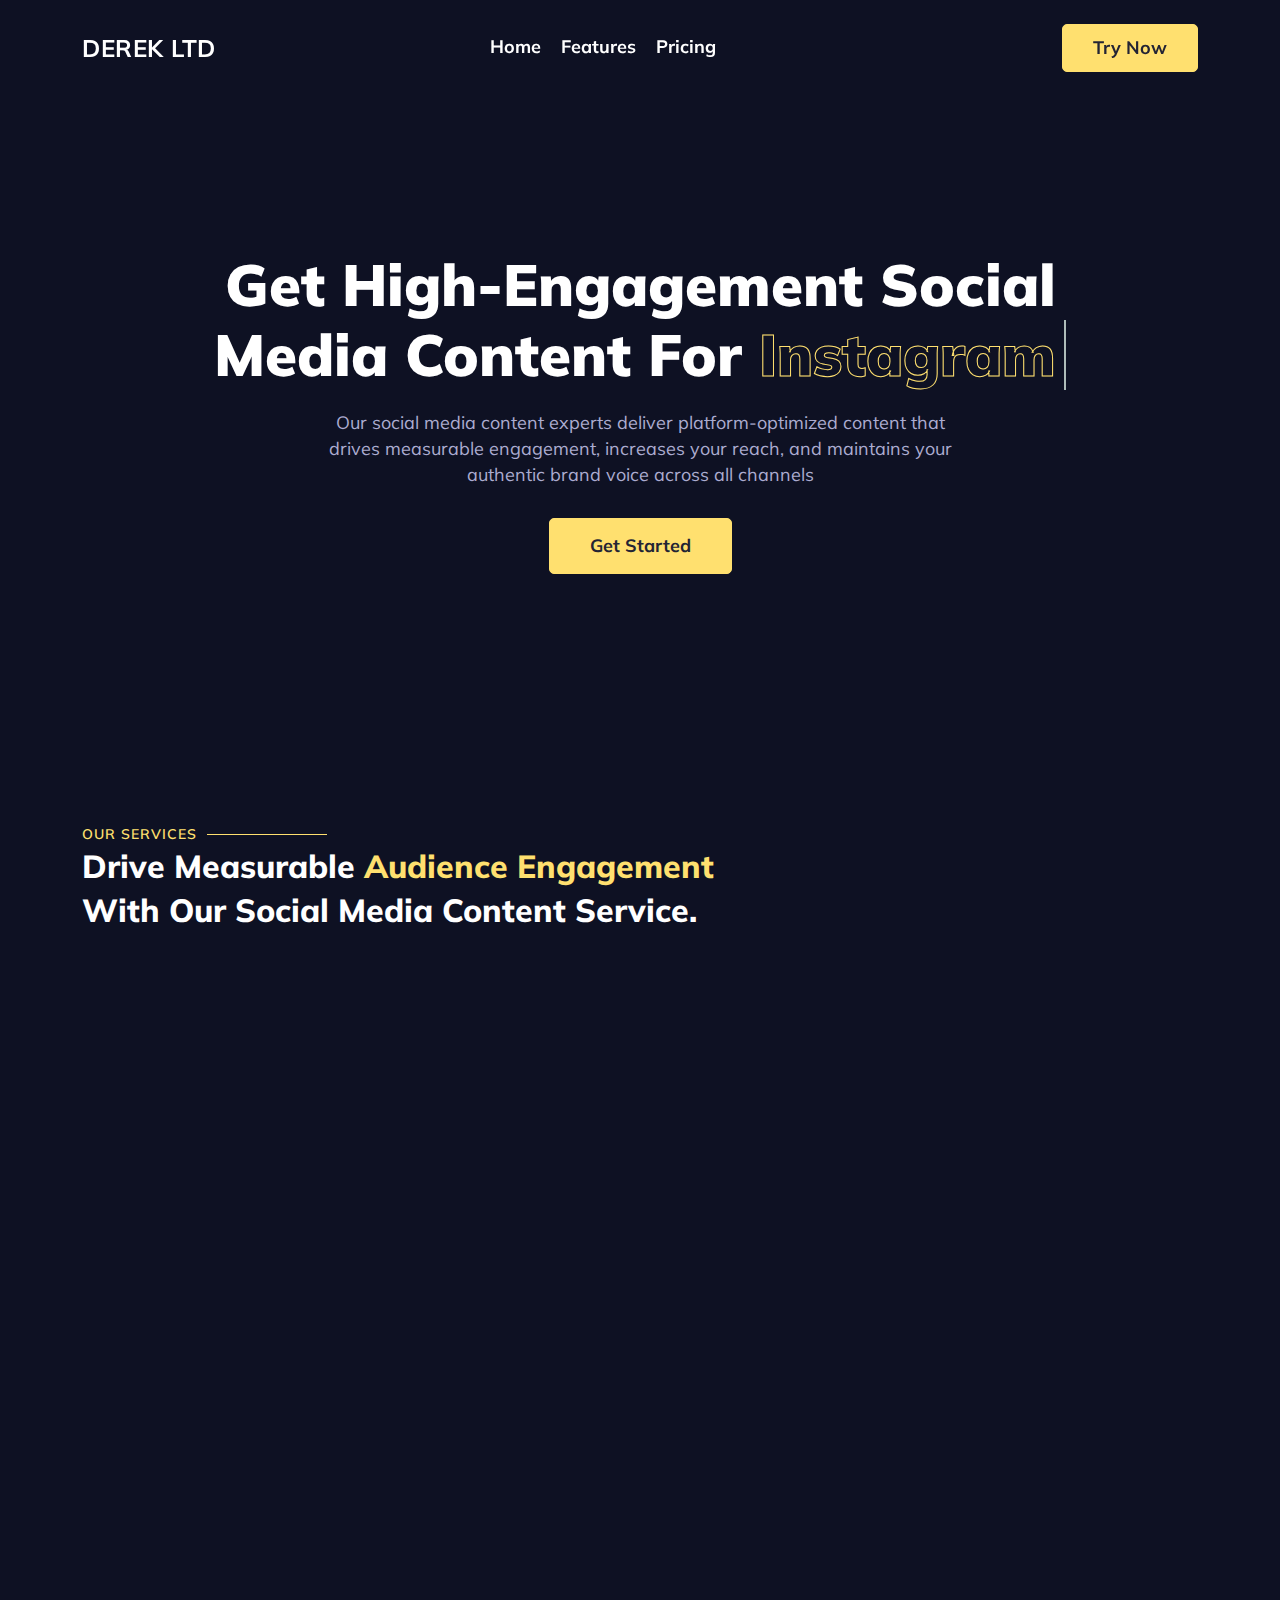
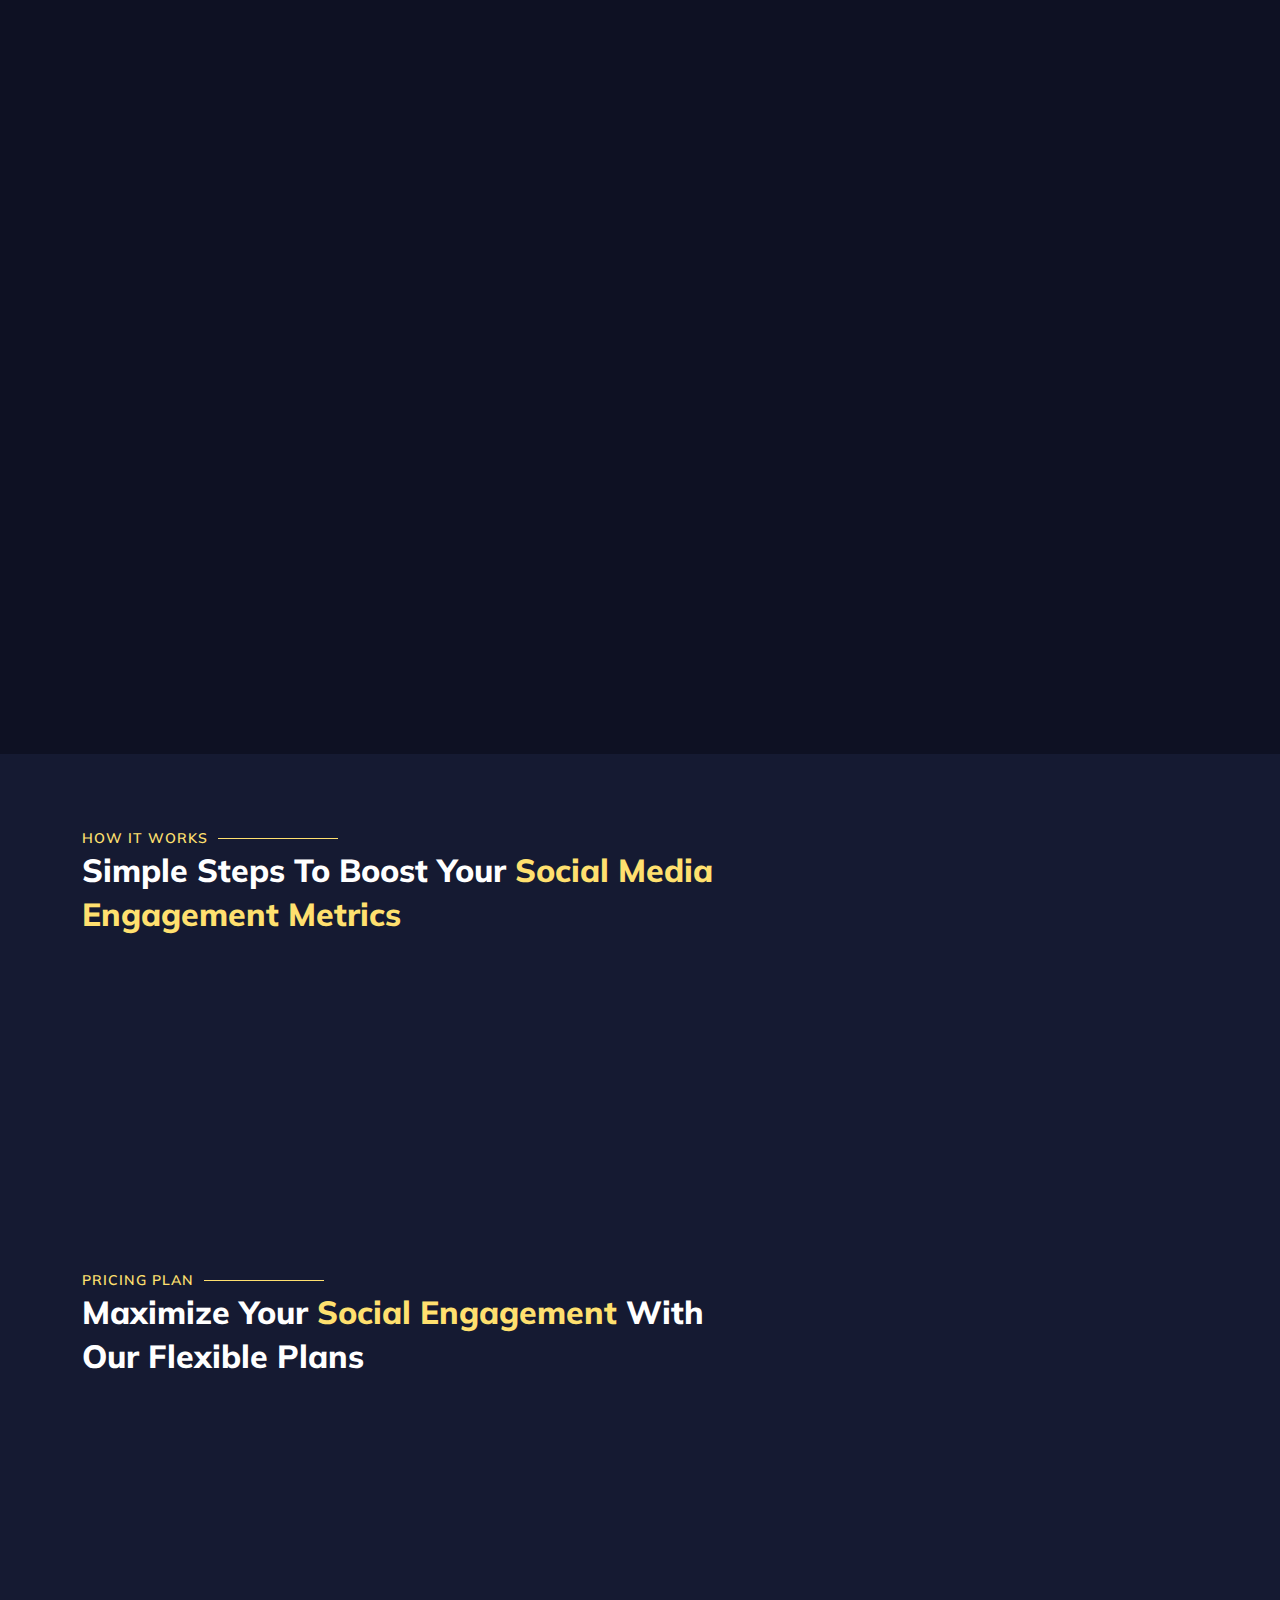
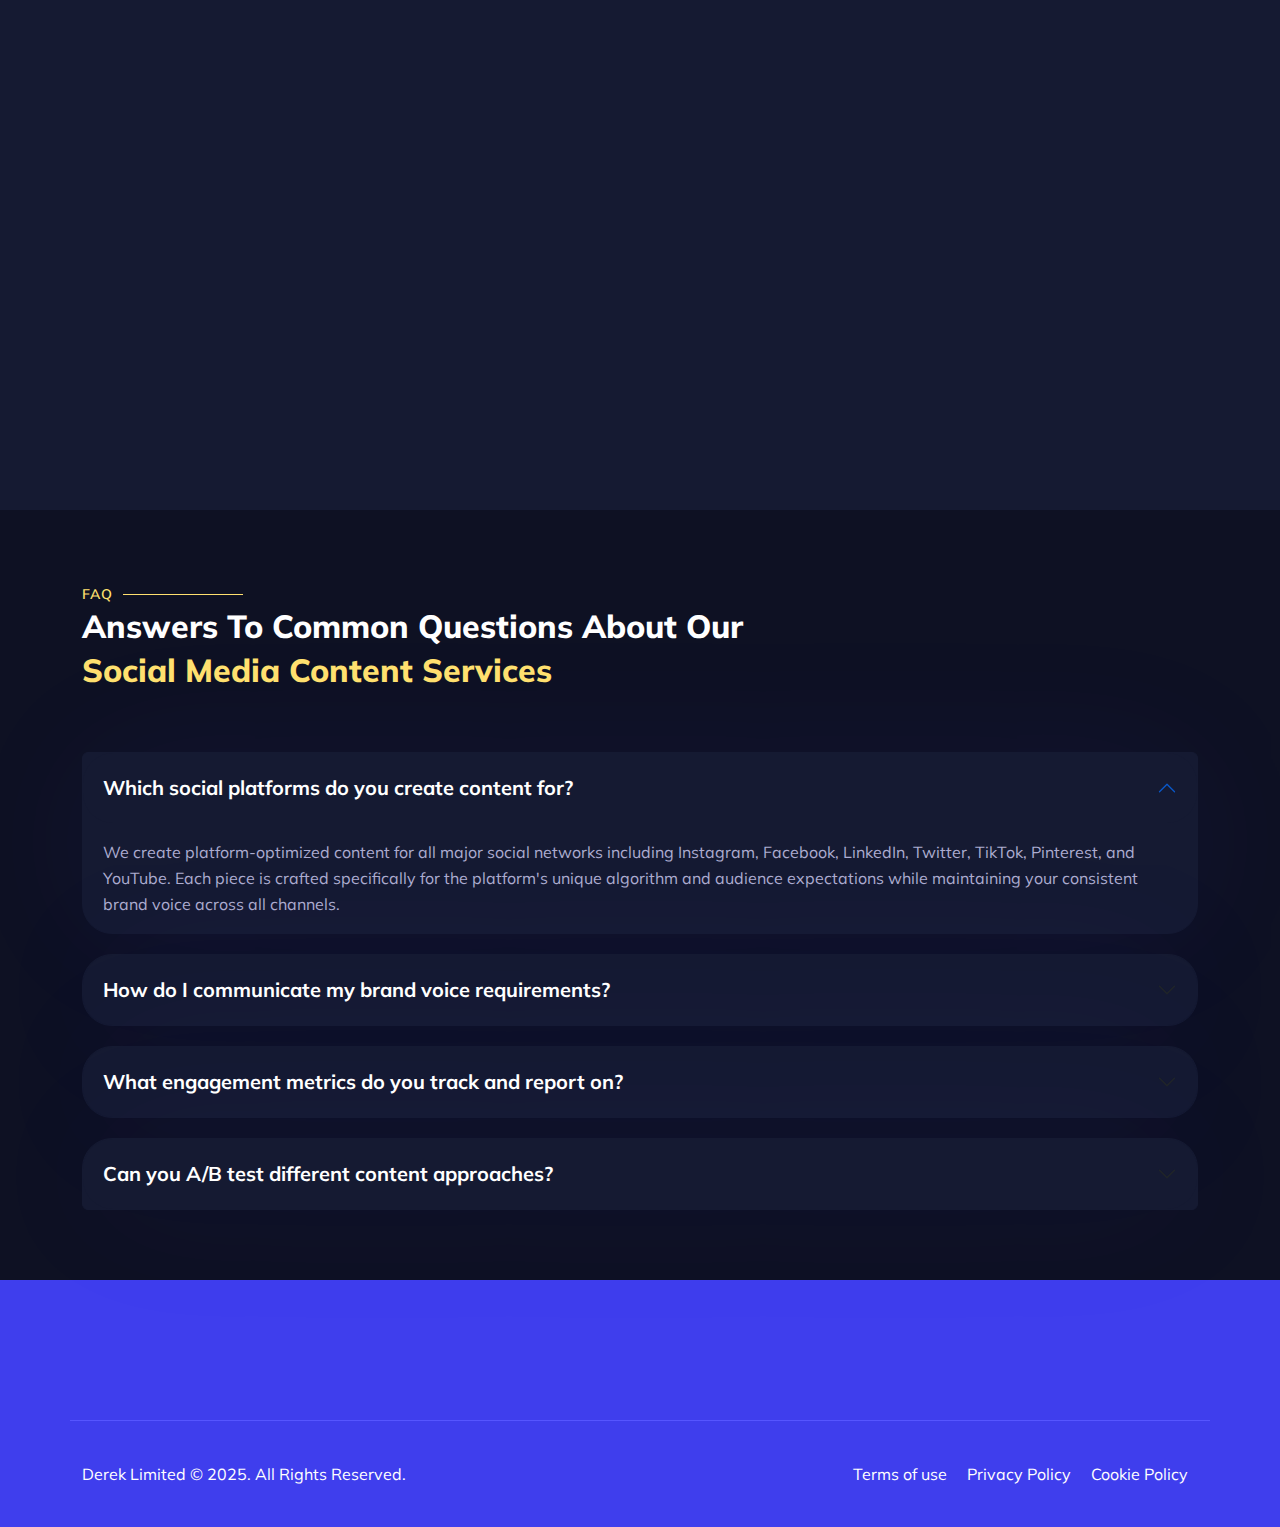
<file: index.html>
<!DOCTYPE html>
<html lang="en">
    <head>
        <!-- Meta -->
        <meta charset="utf-8" />
        <meta http-equiv="X-UA-Compatible" content="IE=edge" />
        <meta name="viewport" content="width=device-width, initial-scale=1" />
        <!-- The above 3 meta tags *must* come first in the head; any other head content must come *after* these tags -->
        <meta
            name="description"
            content="Derek Limited - Expert social media content services that drive measurable engagement, increase your reach, and maintain your authentic brand voice across all platforms."
        />
        <!-- Open Graph Tags -->
        <meta property="og:title" content="Derek Limited - Expert Social Media Content Services" />
        <meta
            property="og:description"
            content="Boost your social engagement with platform-optimized content that maintains your authentic brand voice across all channels."
        />
        <meta property="og:type" content="website" />
        <meta property="og:url" content="https://xelvise.github.io/derek-limited/" />
        <meta property="og:image" content="assets/img/derek-review.png" />
        <meta property="og:site_name" content="Derek Limited" />
        <!-- Twitter Card Tags -->
        <meta name="twitter:card" content="summary_large_image" />
        <meta name="twitter:title" content="Derek Limited - Expert Social Media Content Services" />
        <meta
            name="twitter:description"
            content="Boost your social engagement with platform-optimized content that maintains your authentic brand voice across all channels."
        />
        <meta name="twitter:image" content="assets/img/derek-review.png" />
        <!-- SITE TITLE -->
        <title>Derek Limited - Expert Social Media Content Services</title>
        <!-- Latest Bootstrap min CSS -->
        <link rel="stylesheet" href="assets/bootstrap/css/bootstrap.min.css" />
        <!-- Google Font -->
        <link rel="preconnect" href="https://fonts.googleapis.com/" />
        <link rel="preconnect" href="https://fonts.gstatic.com/" crossorigin />
        <link
            href="https://fonts.googleapis.com/css2?family=Mulish:wght@300;400;500;600;700;800&amp;display=swap"
            rel="stylesheet"
        />
        <!-- Font Awesome CSS -->
        <link rel="stylesheet" href="assets/fonts/font-awesome.min.css" />
        <link rel="stylesheet" href="assets/fonts/themify-icons.css" />
        <!--- owl carousel Css-->
        <link rel="stylesheet" href="assets/owlcarousel/css/owl.carousel.css" />
        <link rel="stylesheet" href="assets/owlcarousel/css/owl.theme.css" />
        <!--- animate text Css-->
        <link rel="stylesheet" href="assets/css/animated-headline.css" />
        <!--slicknav Css-->
        <link rel="stylesheet" href="assets/css/slicknav.css" />
        <!-- MAGNIFIC CSS -->
        <link href="assets/css/magnific-popup.css" rel="stylesheet" />
        <!-- animate CSS -->
        <link rel="stylesheet" href="assets/css/animate.css" />
        <!-- Style CSS -->
        <link rel="stylesheet" href="assets/css/style.css" />
        <!-- HTML5 shim and Respond.js IE8 support of HTML5 elements and media queries -->
        <!-- WARNING: Respond.js doesn't work if you view the page via file:// -->
        <!--[if lt IE 9]>
            <script src="https://oss.maxcdn.com/html5shiv/3.7.2/html5shiv.min.js"></script>
            <script src="https://oss.maxcdn.com/respond/1.4.2/respond.min.js"></script>
        <![endif]-->
    </head>
    <body>
        <!-- START NAVBAR -->
        <div id="navigation" class="fixed-top navbar-light bg-faded site-navigation">
            <div class="container">
                <div class="row align-items-center">
                    <div class="col-lg-2 col-md-3 col-6">
                        <div class="site-logo">
                            <a
                                href="index.html"
                                style="
                                    text-decoration: none;
                                    color: white;
                                    font-size: 24px;
                                    font-weight: 700;
                                    display: block;
                                    width: auto;
                                    height: auto;
                                    line-height: normal;
                                    text-align: left;
                                    font-family: 'Mulish', sans-serif;
                                    letter-spacing: 0.5px;
                                    text-transform: uppercase;
                                    padding: 10px 0;
                                "
                                >Derek Ltd</a
                            >
                        </div>
                    </div>
                    <!--- END Col -->

                    <div class="col-lg-7 col-md-6 col-2">
                        <div class="header_right">
                            <nav id="main-menu" class="ms-auto">
                                <ul>
                                    <li><a class="nav-link" href="index.html#">Home</a></li>
                                    <li><a class="nav-link" href="index.html#features">Features</a></li>
                                    <li><a class="nav-link" href="index.html#pricing">Pricing</a></li>
                                </ul>
                            </nav>
                        </div>
                    </div>
                    <!--- END Col -->
                    <div class="col-lg-3 col-md-3 col-4">
                        <div class="call_to_action text-center">
                            <a href="index.html#pricing">Try Now</a>
                        </div>
                        <div id="mobile_menu"></div>
                        <!--- END SOCIAL PROFILE -->
                    </div>
                    <!--- END Col -->
                </div>
                <!--- END ROW -->
            </div>
            <!--- END CONTAINER -->
        </div>
        <!-- END NAVBAR -->

        <!-- START HOME -->
        <section id="home" class="home_bg">
            <div class="container">
                <div class="row">
                    <div class="offset-lg-1 col-lg-10 col-sm-12 col-xs-12 text-center">
                        <div class="about_me_content">
                            <h1 class="cd-headline clip">
                                Get High-Engagement Social Media Content for
                                <span class="cd-words-wrapper">
                                    <b class="is-visible">Instagram</b>
                                    <b>TikTok</b>
                                    <b>Facebook</b>
                                    <b>LinkedIn</b>
                                    <b>Twitter</b>
                                </span>
                            </h1>
                            <p>
                                Our social media content experts deliver platform-optimized content that drives
                                measurable engagement, increases your reach, and maintains your authentic brand voice
                                across all channels
                            </p>
                        </div>
                        <div class="home_btn">
                            <a href="index.html#pricing" class="home_one">Get started</a>
                        </div>
                    </div>
                    <!-- END COL-->
                </div>
                <!--- END ROW -->
            </div>
            <!--- END CONTAINER -->
        </section>
        <!-- END  HOME -->

        <!--START SERVICE -->
        <div class="best-service section-padding" id="features">
            <div class="container">
                <div class="section-title">
                    <h2>Our Services</h2>
                    <p>
                        Drive measurable <span>audience engagement</span> <br />
                        with our Social Media Content Service.
                    </p>
                </div>
                <div class="row text-center">
                    <div
                        class="col-lg-3 col-sm-4 col-xs-12 wow fadeInUp"
                        data-wow-duration="1s"
                        data-wow-delay="0.1s"
                        data-wow-offset="0"
                    >
                        <div class="single_service" style="height: 350px">
                            <div class="ss_icon"><span class="ti-instagram"></span></div>
                            <h3>Instagram Content</h3>
                            <p>
                                Visually-striking captions and stories that drive likes, comments, and shares with up to
                                200% higher engagement rates.
                            </p>
                            <!-- <a href="usecase.html">Read More</a> -->
                        </div>
                    </div>
                    <!--END COL -->
                    <div
                        class="col-lg-3 col-sm-4 col-xs-12 wow fadeInUp"
                        data-wow-duration="1s"
                        data-wow-delay="0.2s"
                        data-wow-offset="0"
                    >
                        <div class="single_service" style="height: 350px">
                            <div class="ss_icon"><span class="ti-facebook"></span></div>
                            <h3>Facebook Strategy</h3>
                            <p>
                                Platform-optimized posts that increase reach by 50%+ and maintain your unique brand
                                voice across all interactions.
                            </p>
                        </div>
                    </div>
                    <!--END COL -->
                    <div
                        class="col-lg-3 col-sm-4 col-xs-12 wow fadeInUp"
                        data-wow-duration="1s"
                        data-wow-delay="0.3s"
                        data-wow-offset="0"
                    >
                        <div class="single_service" style="height: 350px">
                            <div class="ss_icon"><span class="ti-linkedin"></span></div>
                            <h3>LinkedIn Presence</h3>
                            <p>
                                Professional content that generates 3x more leads and establishes your authentic
                                industry voice with decision-makers.
                            </p>
                        </div>
                    </div>
                    <!--END COL -->
                    <div
                        class="col-lg-3 col-sm-4 col-xs-12 wow fadeInUp"
                        data-wow-duration="1s"
                        data-wow-delay="0.4s"
                        data-wow-offset="0"
                    >
                        <div class="single_service" style="height: 350px">
                            <div class="ss_icon"><span class="ti-twitter"></span></div>
                            <h3>Twitter Strategy</h3>
                            <p>
                                Concise, trending content that sparks conversations and improves follower growth with
                                measurable engagement metrics.
                            </p>
                        </div>
                    </div>
                    <!--END COL -->
                </div>
                <!--END ROW -->
            </div>
            <!--END CONTAINER -->
        </div>

        <!-- START WHY CHOOSE US -->
        <section class="why_choose section-padding">
            <div class="container">
                <div class="row">
                    <div
                        class="col-lg-6 col-sm-12 col-xs-12 wow fadeInUp"
                        data-wow-duration="1s"
                        data-wow-delay="0.1s"
                        data-wow-offset="0"
                    >
                        <div class="wc_content">
                            <h2>Elevate Your Social Presence with <span>Metrics-Driven Content</span></h2>
                            <p>
                                Whether you need engagement-boosting captions, trending hashtag strategies, or
                                platform-specific campaigns, our social media content service delivers content that
                                maintains your authentic brand voice while driving measurable performance metrics. From
                                improving follower growth to increasing conversion rates, our platform-optimized content
                                delivers real, trackable results.
                            </p>
                            <ul>
                                <li>
                                    <span class="ti-check"></span
                                    ><u><strong>Platform Specialists </strong></u> dedicated to each social channel's
                                    unique algorithms
                                </li>
                                <li>
                                    <span class="ti-check"></span><u><strong>Engagement Analytics </strong></u> to track
                                    and improve performance metrics
                                </li>
                                <li>
                                    <span class="ti-check"></span>
                                    <u><strong>Brand Voice Consistency</strong></u> across all social platforms
                                </li>
                                <li>
                                    <span class="ti-check"></span><u><strong>A/B Tested Content </strong></u> to
                                    maximize your engagement rates
                                </li>
                            </ul>
                        </div>
                        <div class="ss_btn">
                            <a href="index.html#pricing">Try Now</a>
                        </div>
                    </div>
                    <!--- END COL -->
                    <div
                        class="col-lg-6 col-sm-12 col-xs-12 wow fadeInUp"
                        data-wow-duration="1s"
                        data-wow-delay="0.2s"
                        data-wow-offset="0"
                    >
                        <div class="wc_img">
                            <img src="assets/img/why-us-bg.jpg" class="img-fluid" alt="image" />
                        </div>
                    </div>
                    <!--- END COL -->
                </div>
                <!--- END ROW -->
            </div>
            <!--- END CONTAINER -->
        </section>
        <!-- END WHY CHOOSE US -->

        <!-- START HOW IT WORKS -->
        <section class="hiw_area section-padding">
            <div class="container">
                <div class="section-title">
                    <h2>How It works</h2>
                    <p>Simple steps to boost your <span>social media engagement metrics</span></p>
                </div>
                <div class="row">
                    <div class="col-lg-4 wow fadeInUp" data-wow-duration="1s" data-wow-delay="0.1s" data-wow-offset="0">
                        <div class="single_hiw">
                            <div class="sh_title">01</div>
                            <div class="single_hiw_content" style="height: 200px">
                                <h3>Select Platform Focus</h3>
                                <p>
                                    Choose which social media platforms you want to prioritize and define your
                                    engagement goals
                                </p>
                            </div>
                        </div>
                    </div>
                    <!--- END COL -->
                    <div class="col-lg-4 wow fadeInUp" data-wow-duration="1s" data-wow-delay="0.2s" data-wow-offset="0">
                        <div class="single_hiw">
                            <div class="sh_title">02</div>
                            <div class="single_hiw_content" style="height: 200px">
                                <h3>Define Your Brand Voice</h3>
                                <p>
                                    Share your brand guidelines, tone preferences, and target audience demographics to
                                    maintain consistent voice
                                </p>
                            </div>
                        </div>
                    </div>
                    <!--- END COL -->
                    <div class="col-lg-4 wow fadeInUp" data-wow-duration="1s" data-wow-delay="0.3s" data-wow-offset="0">
                        <div class="single_hiw">
                            <div class="sh_title">03</div>
                            <div class="single_hiw_content" style="height: 200px">
                                <h3>Receive & Track Results</h3>
                                <p>
                                    Get platform-optimized content with engagement tracking metrics to measure
                                    performance and ROI
                                </p>
                            </div>
                        </div>
                    </div>
                    <!--- END COL -->
                </div>
                <!--- END ROW -->
            </div>
            <!--- END CONTAINER -->
        </section>
        <!-- END HOW IT WORKS -->

        <!-- START TESTIMONIALS -->
        <section class="test_area section-padding d-none">
            <div class="container">
                <div class="section-title">
                    <h2>Reviews</h2>
                    <p>Clients love our measurable <span>engagement results</span></p>
                </div>
                <div class="row">
                    <div class="col-lg-5">
                        <div class="test_img">
                            <img src="assets/img/test_img.jpg" class="img-fluid" alt="" />
                        </div>
                    </div>
                    <div class="col-lg-7">
                        <div id="testimonial-slider" class="owl-carousel">
                            <!-- First testimonial -->
                            <div class="single_rev">
                                <div class="rev_content">
                                    <i class="fa fa-star"></i>
                                    <i class="fa fa-star"></i>
                                    <i class="fa fa-star"></i>
                                    <i class="fa fa-star"></i>
                                    <i class="fa fa-star"></i>
                                    <p>
                                        The engagement metrics speak for themselves! Our Instagram engagement rate
                                        jumped 215% in just one month. Their team captured our brand voice perfectly
                                        while optimizing for platform-specific algorithms.
                                    </p>
                                </div>
                                <div class="pic_content">
                                    <div class="rev_pic">
                                        <img src="assets/img/testimonial/img-1.jpg" class="img-fluid" alt="" />
                                    </div>
                                    <h4>James Simmons</h4>
                                    <small class="post">Social Media Director</small>
                                </div>
                            </div>
                            <!-- Second testimonial -->
                            <div class="single_rev">
                                <div class="rev_content">
                                    <i class="fa fa-star"></i>
                                    <i class="fa fa-star"></i>
                                    <i class="fa fa-star"></i>
                                    <i class="fa fa-star"></i>
                                    <i class="fa fa-star"></i>
                                    <p>
                                        Their team delivered content that maintained our professional brand voice while
                                        increasing our LinkedIn engagement rate by 78%. The analytics dashboard made
                                        tracking ROI incredibly straightforward.
                                    </p>
                                </div>
                                <div class="pic_content">
                                    <div class="rev_pic">
                                        <img src="assets/img/testimonial/img-2.jpg" class="img-fluid" alt="" />
                                    </div>
                                    <h4>Shek Hasina</h4>
                                    <small class="post">Brand Manager</small>
                                </div>
                            </div>
                            <!-- Third testimonial -->
                            <div class="single_rev">
                                <!-- ...existing code... -->
                            </div>
                            <!-- END TESTIMONIAL -->
                            <div class="single_rev">
                                <!-- ...existing code... -->
                            </div>
                            <!-- END TESTIMONIAL -->
                        </div>
                        <!-- END TESTIMONIAL SLIDER -->
                    </div>
                    <!-- END COL  -->
                </div>
                <!--- END ROW -->
            </div>
            <!--- END CONTAINER -->
        </section>
        <!-- END TESTIMONIALS -->

        <!-- START PRICING -->
        <section id="pricing" class="price_area section-padding">
            <div class="container">
                <div class="section-title">
                    <h2>Pricing Plan</h2>
                    <p>Maximize your <span>social engagement</span> with our flexible plans</p>
                </div>
                <div class="row">
                    <div
                        class="col-lg-6 col-sm-6 col-xs-12 wow fadeInUp"
                        data-wow-duration="1s"
                        data-wow-delay="0.1s"
                        data-wow-offset="0"
                    >
                        <div class="pricing_design">
                            <div class="single-pricing">
                                <div class="price-head">
                                    <h2>Standard</h2>
                                    <h1>$15.99</h1>
                                    <span>/Monthly</span>
                                    <!-- <span class="upgrade_price">Upgrade as you need</span> -->
                                </div>
                                <ul>
                                    <li><span class="ti-bar-chart"></span> Content for 2 social platforms</li>
                                    <li><span class="ti-calendar"></span> 20 platform-optimized posts per month</li>
                                    <li><span class="ti-stats-up"></span> Monthly engagement analytics report</li>
                                    <li><span class="ti-pencil"></span> 2 rounds of revisions per post</li>
                                </ul>
                                <div class="pricing-price"></div>
                                <a
                                    href="index.html#"
                                    class="price_btn"
                                    onclick="loadIframe('https://checkout-page-frontend-development-749119130796.europe-west1.run.app/checkout?id=00ae6c6e-51fa-474a-9eaf-8e9a4020f1a4', 'Standard Plan Checkout')"
                                    >Start Now</a
                                >
                            </div>
                        </div>
                    </div>
                    <!--- END COL -->
                    <div
                        class="col-lg-6 col-sm-6 col-xs-12 wow fadeInUp"
                        data-wow-duration="1s"
                        data-wow-delay="0.2s"
                        data-wow-offset="0"
                    >
                        <div class="pricing_design">
                            <div class="single-pricing">
                                <div class="price-head">
                                    <h2>Premium</h2>
                                    <h1 class="price">$45.99</h1>
                                    <span>/Monthly</span>
                                    <!-- <span class="upgrade_price">$348 Per Year</span> -->
                                </div>
                                <ul>
                                    <li><span class="ti-bar-chart"></span> Content for 5 social platforms</li>
                                    <li><span class="ti-calendar"></span> 60 platform-optimized posts per month</li>
                                    <li>
                                        <span class="ti-stats-up"></span> Weekly engagement analytics with competitor
                                        benchmarking
                                    </li>
                                    <li><span class="ti-pencil"></span> 4 rounds of revisions per post</li>
                                </ul>
                                <div class="pricing-price"></div>
                                <a
                                    href="index.html#"
                                    class="price_btn"
                                    onclick="loadIframe('https://checkout-page-frontend-development-749119130796.europe-west1.run.app/checkout?id=2248ed67-7490-4e68-b6ea-f77e3e4825ad', 'Starter Plan Checkout')"
                                    >Start Now</a
                                >
                            </div>
                        </div>
                    </div>
                    <!--- END COL -->
                </div>
                <!--- END ROW -->
            </div>
            <!--- END CONTAINER -->
        </section>
        <!-- END PRICING -->

        <!-- START FAQ -->
        <section class="faq_area section-padding">
            <div class="container">
                <div class="section-title">
                    <h2>Faq</h2>
                    <p>Answers to common questions about our <span>social media content services</span></p>
                </div>
                <div class="row justify-content-center">
                    <div class="col-lg-12 col-sm-12 col-xs-12">
                        <div class="accordion" id="accordionExample">
                            <div class="accordion-item">
                                <h2 class="accordion-header" id="headingOne">
                                    <button
                                        class="accordion-button"
                                        type="button"
                                        data-bs-toggle="collapse"
                                        data-bs-target="#collapseOne"
                                        aria-expanded="true"
                                        aria-controls="collapseOne"
                                    >
                                        Which social platforms do you create content for?
                                    </button>
                                </h2>
                                <div
                                    id="collapseOne"
                                    class="accordion-collapse collapse show"
                                    aria-labelledby="headingOne"
                                    data-bs-parent="#accordionExample"
                                >
                                    <div class="accordion-body">
                                        We create platform-optimized content for all major social networks including
                                        Instagram, Facebook, LinkedIn, Twitter, TikTok, Pinterest, and YouTube. Each
                                        piece is crafted specifically for the platform's unique algorithm and audience
                                        expectations while maintaining your consistent brand voice across all channels.
                                    </div>
                                </div>
                            </div>
                            <!-- END ACCORDION ITEM  -->
                            <div class="accordion-item">
                                <h2 class="accordion-header" id="headingTwo">
                                    <button
                                        class="accordion-button collapsed"
                                        type="button"
                                        data-bs-toggle="collapse"
                                        data-bs-target="#collapseTwo"
                                        aria-expanded="false"
                                        aria-controls="collapseTwo"
                                    >
                                        How do I communicate my brand voice requirements?
                                    </button>
                                </h2>
                                <div
                                    id="collapseTwo"
                                    class="accordion-collapse collapse"
                                    aria-labelledby="headingTwo"
                                    data-bs-parent="#accordionExample"
                                >
                                    <div class="accordion-body">
                                        Once you sign up, you'll access our Brand Voice Workshop where you can define
                                        your tone, style preferences, and communication guidelines. You'll be paired
                                        with a dedicated social media content strategist who will analyze your existing
                                        presence and develop a comprehensive voice guide to ensure consistency across
                                        all platforms while optimizing for engagement metrics.
                                    </div>
                                </div>
                            </div>
                            <!-- END ACCORDION ITEM  -->
                            <div class="accordion-item">
                                <h2 class="accordion-header" id="headingThree">
                                    <button
                                        class="accordion-button collapsed"
                                        type="button"
                                        data-bs-toggle="collapse"
                                        data-bs-target="#collapseThree"
                                        aria-expanded="false"
                                        aria-controls="collapseThree"
                                    >
                                        What engagement metrics do you track and report on?
                                    </button>
                                </h2>
                                <div
                                    id="collapseThree"
                                    class="accordion-collapse collapse"
                                    aria-labelledby="headingThree"
                                    data-bs-parent="#accordionExample"
                                >
                                    <div class="accordion-body">
                                        Our analytics dashboard tracks platform-specific metrics including engagement
                                        rate, reach, impressions, follower growth, click-through rates, conversion
                                        metrics, and audience sentiment. Standard Plan clients receive monthly
                                        performance reports, while Premium Plan clients get weekly reports with
                                        competitor benchmarking and trend analysis to continuously optimize your content
                                        strategy.
                                    </div>
                                </div>
                            </div>
                            <!-- END ACCORDION ITEM  -->
                            <div class="accordion-item">
                                <h2 class="accordion-header" id="headingFour">
                                    <button
                                        class="accordion-button collapsed"
                                        type="button"
                                        data-bs-toggle="collapse"
                                        data-bs-target="#collapseFour"
                                        aria-expanded="false"
                                        aria-controls="collapseFour"
                                    >
                                        Can you A/B test different content approaches?
                                    </button>
                                </h2>
                                <div
                                    id="collapseFour"
                                    class="accordion-collapse collapse"
                                    aria-labelledby="headingFour"
                                    data-bs-parent="#accordionExample"
                                >
                                    <div class="accordion-body">
                                        Absolutely! Our Premium Plan includes systematic A/B testing of content formats,
                                        posting times, hashtag strategies, and call-to-action approaches. We
                                        continuously analyze performance data to refine your content strategy for
                                        maximum engagement and conversion metrics, all while maintaining your authentic
                                        brand voice across every variation.
                                    </div>
                                </div>
                            </div>
                            <!-- END ACCORDION ITEM  -->
                        </div>
                    </div>
                    <!-- END COL  -->
                </div>
                <!--END  ROW  -->
            </div>
            <!--- END CONTAINER -->
        </section>
        <!-- END FAQ -->

        <!-- START FOOTER -->
        <div class="footer section-padding" id="contact">
            <div class="container">
                <div class="row fc">
                    <div class="col-lg-6 col-sm-6 col-xs-12">
                        <div class="footer_copyright">
                            <p>Derek Limited &copy; 2025. All Rights Reserved.</p>
                        </div>
                    </div>
                    <div class="col-lg-6 col-sm-6 col-xs-12">
                        <div class="footer_menu">
                            <ul>
                                <li><a href="index.html#">Terms of use</a></li>
                                <li><a href="index.html#">Privacy Policy</a></li>
                                <li><a href="index.html#">Cookie Policy</a></li>
                            </ul>
                        </div>
                    </div>
                    <!-- END COL -->
                </div>
            </div>
            <!--- END CONTAINER -->
        </div>
        <!-- END FOOTER -->

        <!-- Latest jQuery -->
        <script src="assets/js/jquery-1.12.4.min.js"></script>
        <!-- Latest compiled and minified Bootstrap -->
        <script src="assets/bootstrap/js/bootstrap.min.js"></script>
        <!-- owl-carousel min js  -->
        <script src="assets/owlcarousel/js/owl.carousel.min.js"></script>
        <!-- jquery.slicknav -->
        <script src="assets/js/jquery.slicknav.js"></script>
        <!-- magnific-popup js -->
        <script src="assets/js/jquery.magnific-popup.min.js"></script>
        <!-- Animated Headline js-->
        <script src="assets/js/animated-headline.js"></script>
        <!-- scrolltopcontrol js -->
        <script src="assets/js/scrolltopcontrol.js"></script>
        <!-- WOW - Reveal Animations When You Scroll -->
        <script src="assets/js/wow.min.js"></script>
        <!-- scripts js -->
        <script src="assets/js/scripts.js"></script>

        <script src="navigate.js"></script>
    </body>
</html>
</file>
<file: assets/fonts/themify-icons.css>
@font-face {
    font-family: "themify";
    src: url("themify9f24.eot%3F-fvbane");
    src: url("themifyd41d.eot%3F") format("embedded-opentype"), url("themify9f24.woff%3F-fvbane") format("woff"),
        url("themify9f24.ttf%3F-fvbane") format("truetype"), url("themify9f24.svg%3F-fvbane") format("svg");
    font-weight: normal;
    font-style: normal;
}

[class^="ti-"],
[class*=" ti-"] {
    font-family: "themify";
    speak: none;
    font-style: normal;
    font-weight: normal;
    font-variant: normal;
    text-transform: none;
    line-height: 1;

    /* Better Font Rendering =========== */
    -webkit-font-smoothing: antialiased;
    -moz-osx-font-smoothing: grayscale;
}

.ti-wand:before {
    content: "\e600";
}
.ti-volume:before {
    content: "\e601";
}
.ti-user:before {
    content: "\e602";
}
.ti-unlock:before {
    content: "\e603";
}
.ti-unlink:before {
    content: "\e604";
}
.ti-trash:before {
    content: "\e605";
}
.ti-thought:before {
    content: "\e606";
}
.ti-target:before {
    content: "\e607";
}
.ti-tag:before {
    content: "\e608";
}
.ti-tablet:before {
    content: "\e609";
}
.ti-star:before {
    content: "\e60a";
}
.ti-spray:before {
    content: "\e60b";
}
.ti-signal:before {
    content: "\e60c";
}
.ti-shopping-cart:before {
    content: "\e60d";
}
.ti-shopping-cart-full:before {
    content: "\e60e";
}
.ti-settings:before {
    content: "\e60f";
}
.ti-search:before {
    content: "\e610";
}
.ti-zoom-in:before {
    content: "\e611";
}
.ti-zoom-out:before {
    content: "\e612";
}
.ti-cut:before {
    content: "\e613";
}
.ti-ruler:before {
    content: "\e614";
}
.ti-ruler-pencil:before {
    content: "\e615";
}
.ti-ruler-alt:before {
    content: "\e616";
}
.ti-bookmark:before {
    content: "\e617";
}
.ti-bookmark-alt:before {
    content: "\e618";
}
.ti-reload:before {
    content: "\e619";
}
.ti-plus:before {
    content: "\e61a";
}
.ti-pin:before {
    content: "\e61b";
}
.ti-pencil:before {
    content: "\e61c";
}
.ti-pencil-alt:before {
    content: "\e61d";
}
.ti-paint-roller:before {
    content: "\e61e";
}
.ti-paint-bucket:before {
    content: "\e61f";
}
.ti-na:before {
    content: "\e620";
}
.ti-mobile:before {
    content: "\e621";
}
.ti-minus:before {
    content: "\e622";
}
.ti-medall:before {
    content: "\e623";
}
.ti-medall-alt:before {
    content: "\e624";
}
.ti-marker:before {
    content: "\e625";
}
.ti-marker-alt:before {
    content: "\e626";
}
.ti-arrow-up:before {
    content: "\e627";
}
.ti-arrow-right:before {
    content: "\e628";
}
.ti-arrow-left:before {
    content: "\e629";
}
.ti-arrow-down:before {
    content: "\e62a";
}
.ti-lock:before {
    content: "\e62b";
}
.ti-location-arrow:before {
    content: "\e62c";
}
.ti-link:before {
    content: "\e62d";
}
.ti-layout:before {
    content: "\e62e";
}
.ti-layers:before {
    content: "\e62f";
}
.ti-layers-alt:before {
    content: "\e630";
}
.ti-key:before {
    content: "\e631";
}
.ti-import:before {
    content: "\e632";
}
.ti-image:before {
    content: "\e633";
}
.ti-heart:before {
    content: "\e634";
}
.ti-heart-broken:before {
    content: "\e635";
}
.ti-hand-stop:before {
    content: "\e636";
}
.ti-hand-open:before {
    content: "\e637";
}
.ti-hand-drag:before {
    content: "\e638";
}
.ti-folder:before {
    content: "\e639";
}
.ti-flag:before {
    content: "\e63a";
}
.ti-flag-alt:before {
    content: "\e63b";
}
.ti-flag-alt-2:before {
    content: "\e63c";
}
.ti-eye:before {
    content: "\e63d";
}
.ti-export:before {
    content: "\e63e";
}
.ti-exchange-vertical:before {
    content: "\e63f";
}
.ti-desktop:before {
    content: "\e640";
}
.ti-cup:before {
    content: "\e641";
}
.ti-crown:before {
    content: "\e642";
}
.ti-comments:before {
    content: "\e643";
}
.ti-comment:before {
    content: "\e644";
}
.ti-comment-alt:before {
    content: "\e645";
}
.ti-close:before {
    content: "\e646";
}
.ti-clip:before {
    content: "\e647";
}
.ti-angle-up:before {
    content: "\e648";
}
.ti-angle-right:before {
    content: "\e649";
}
.ti-angle-left:before {
    content: "\e64a";
}
.ti-angle-down:before {
    content: "\e64b";
}
.ti-check:before {
    content: "\e64c";
}
.ti-check-box:before {
    content: "\e64d";
}
.ti-camera:before {
    content: "\e64e";
}
.ti-announcement:before {
    content: "\e64f";
}
.ti-brush:before {
    content: "\e650";
}
.ti-briefcase:before {
    content: "\e651";
}
.ti-bolt:before {
    content: "\e652";
}
.ti-bolt-alt:before {
    content: "\e653";
}
.ti-blackboard:before {
    content: "\e654";
}
.ti-bag:before {
    content: "\e655";
}
.ti-move:before {
    content: "\e656";
}
.ti-arrows-vertical:before {
    content: "\e657";
}
.ti-arrows-horizontal:before {
    content: "\e658";
}
.ti-fullscreen:before {
    content: "\e659";
}
.ti-arrow-top-right:before {
    content: "\e65a";
}
.ti-arrow-top-left:before {
    content: "\e65b";
}
.ti-arrow-circle-up:before {
    content: "\e65c";
}
.ti-arrow-circle-right:before {
    content: "\e65d";
}
.ti-arrow-circle-left:before {
    content: "\e65e";
}
.ti-arrow-circle-down:before {
    content: "\e65f";
}
.ti-angle-double-up:before {
    content: "\e660";
}
.ti-angle-double-right:before {
    content: "\e661";
}
.ti-angle-double-left:before {
    content: "\e662";
}
.ti-angle-double-down:before {
    content: "\e663";
}
.ti-zip:before {
    content: "\e664";
}
.ti-world:before {
    content: "\e665";
}
.ti-wheelchair:before {
    content: "\e666";
}
.ti-view-list:before {
    content: "\e667";
}
.ti-view-list-alt:before {
    content: "\e668";
}
.ti-view-grid:before {
    content: "\e669";
}
.ti-uppercase:before {
    content: "\e66a";
}
.ti-upload:before {
    content: "\e66b";
}
.ti-underline:before {
    content: "\e66c";
}
.ti-truck:before {
    content: "\e66d";
}
.ti-timer:before {
    content: "\e66e";
}
.ti-ticket:before {
    content: "\e66f";
}
.ti-thumb-up:before {
    content: "\e670";
}
.ti-thumb-down:before {
    content: "\e671";
}
.ti-text:before {
    content: "\e672";
}
.ti-stats-up:before {
    content: "\e673";
}
.ti-stats-down:before {
    content: "\e674";
}
.ti-split-v:before {
    content: "\e675";
}
.ti-split-h:before {
    content: "\e676";
}
.ti-smallcap:before {
    content: "\e677";
}
.ti-shine:before {
    content: "\e678";
}
.ti-shift-right:before {
    content: "\e679";
}
.ti-shift-left:before {
    content: "\e67a";
}
.ti-shield:before {
    content: "\e67b";
}
.ti-notepad:before {
    content: "\e67c";
}
.ti-server:before {
    content: "\e67d";
}
.ti-quote-right:before {
    content: "\e67e";
}
.ti-quote-left:before {
    content: "\e67f";
}
.ti-pulse:before {
    content: "\e680";
}
.ti-printer:before {
    content: "\e681";
}
.ti-power-off:before {
    content: "\e682";
}
.ti-plug:before {
    content: "\e683";
}
.ti-pie-chart:before {
    content: "\e684";
}
.ti-paragraph:before {
    content: "\e685";
}
.ti-panel:before {
    content: "\e686";
}
.ti-package:before {
    content: "\e687";
}
.ti-music:before {
    content: "\e688";
}
.ti-music-alt:before {
    content: "\e689";
}
.ti-mouse:before {
    content: "\e68a";
}
.ti-mouse-alt:before {
    content: "\e68b";
}
.ti-money:before {
    content: "\e68c";
}
.ti-microphone:before {
    content: "\e68d";
}
.ti-menu:before {
    content: "\e68e";
}
.ti-menu-alt:before {
    content: "\e68f";
}
.ti-map:before {
    content: "\e690";
}
.ti-map-alt:before {
    content: "\e691";
}
.ti-loop:before {
    content: "\e692";
}
.ti-location-pin:before {
    content: "\e693";
}
.ti-list:before {
    content: "\e694";
}
.ti-light-bulb:before {
    content: "\e695";
}
.ti-Italic:before {
    content: "\e696";
}
.ti-info:before {
    content: "\e697";
}
.ti-infinite:before {
    content: "\e698";
}
.ti-id-badge:before {
    content: "\e699";
}
.ti-hummer:before {
    content: "\e69a";
}
.ti-home:before {
    content: "\e69b";
}
.ti-help:before {
    content: "\e69c";
}
.ti-headphone:before {
    content: "\e69d";
}
.ti-harddrives:before {
    content: "\e69e";
}
.ti-harddrive:before {
    content: "\e69f";
}
.ti-gift:before {
    content: "\e6a0";
}
.ti-game:before {
    content: "\e6a1";
}
.ti-filter:before {
    content: "\e6a2";
}
.ti-files:before {
    content: "\e6a3";
}
.ti-file:before {
    content: "\e6a4";
}
.ti-eraser:before {
    content: "\e6a5";
}
.ti-envelope:before {
    content: "\e6a6";
}
.ti-download:before {
    content: "\e6a7";
}
.ti-direction:before {
    content: "\e6a8";
}
.ti-direction-alt:before {
    content: "\e6a9";
}
.ti-dashboard:before {
    content: "\e6aa";
}
.ti-control-stop:before {
    content: "\e6ab";
}
.ti-control-shuffle:before {
    content: "\e6ac";
}
.ti-control-play:before {
    content: "\e6ad";
}
.ti-control-pause:before {
    content: "\e6ae";
}
.ti-control-forward:before {
    content: "\e6af";
}
.ti-control-backward:before {
    content: "\e6b0";
}
.ti-cloud:before {
    content: "\e6b1";
}
.ti-cloud-up:before {
    content: "\e6b2";
}
.ti-cloud-down:before {
    content: "\e6b3";
}
.ti-clipboard:before {
    content: "\e6b4";
}
.ti-car:before {
    content: "\e6b5";
}
.ti-calendar:before {
    content: "\e6b6";
}
.ti-book:before {
    content: "\e6b7";
}
.ti-bell:before {
    content: "\e6b8";
}
.ti-basketball:before {
    content: "\e6b9";
}
.ti-bar-chart:before {
    content: "\e6ba";
}
.ti-bar-chart-alt:before {
    content: "\e6bb";
}
.ti-back-right:before {
    content: "\e6bc";
}
.ti-back-left:before {
    content: "\e6bd";
}
.ti-arrows-corner:before {
    content: "\e6be";
}
.ti-archive:before {
    content: "\e6bf";
}
.ti-anchor:before {
    content: "\e6c0";
}
.ti-align-right:before {
    content: "\e6c1";
}
.ti-align-left:before {
    content: "\e6c2";
}
.ti-align-justify:before {
    content: "\e6c3";
}
.ti-align-center:before {
    content: "\e6c4";
}
.ti-alert:before {
    content: "\e6c5";
}
.ti-alarm-clock:before {
    content: "\e6c6";
}
.ti-agenda:before {
    content: "\e6c7";
}
.ti-write:before {
    content: "\e6c8";
}
.ti-window:before {
    content: "\e6c9";
}
.ti-widgetized:before {
    content: "\e6ca";
}
.ti-widget:before {
    content: "\e6cb";
}
.ti-widget-alt:before {
    content: "\e6cc";
}
.ti-wallet:before {
    content: "\e6cd";
}
.ti-video-clapper:before {
    content: "\e6ce";
}
.ti-video-camera:before {
    content: "\e6cf";
}
.ti-vector:before {
    content: "\e6d0";
}
.ti-themify-logo:before {
    content: "\e6d1";
}
.ti-themify-favicon:before {
    content: "\e6d2";
}
.ti-themify-favicon-alt:before {
    content: "\e6d3";
}
.ti-support:before {
    content: "\e6d4";
}
.ti-stamp:before {
    content: "\e6d5";
}
.ti-split-v-alt:before {
    content: "\e6d6";
}
.ti-slice:before {
    content: "\e6d7";
}
.ti-shortcode:before {
    content: "\e6d8";
}
.ti-shift-right-alt:before {
    content: "\e6d9";
}
.ti-shift-left-alt:before {
    content: "\e6da";
}
.ti-ruler-alt-2:before {
    content: "\e6db";
}
.ti-receipt:before {
    content: "\e6dc";
}
.ti-pin2:before {
    content: "\e6dd";
}
.ti-pin-alt:before {
    content: "\e6de";
}
.ti-pencil-alt2:before {
    content: "\e6df";
}
.ti-palette:before {
    content: "\e6e0";
}
.ti-more:before {
    content: "\e6e1";
}
.ti-more-alt:before {
    content: "\e6e2";
}
.ti-microphone-alt:before {
    content: "\e6e3";
}
.ti-magnet:before {
    content: "\e6e4";
}
.ti-line-double:before {
    content: "\e6e5";
}
.ti-line-dotted:before {
    content: "\e6e6";
}
.ti-line-dashed:before {
    content: "\e6e7";
}
.ti-layout-width-full:before {
    content: "\e6e8";
}
.ti-layout-width-default:before {
    content: "\e6e9";
}
.ti-layout-width-default-alt:before {
    content: "\e6ea";
}
.ti-layout-tab:before {
    content: "\e6eb";
}
.ti-layout-tab-window:before {
    content: "\e6ec";
}
.ti-layout-tab-v:before {
    content: "\e6ed";
}
.ti-layout-tab-min:before {
    content: "\e6ee";
}
.ti-layout-slider:before {
    content: "\e6ef";
}
.ti-layout-slider-alt:before {
    content: "\e6f0";
}
.ti-layout-sidebar-right:before {
    content: "\e6f1";
}
.ti-layout-sidebar-none:before {
    content: "\e6f2";
}
.ti-layout-sidebar-left:before {
    content: "\e6f3";
}
.ti-layout-placeholder:before {
    content: "\e6f4";
}
.ti-layout-menu:before {
    content: "\e6f5";
}
.ti-layout-menu-v:before {
    content: "\e6f6";
}
.ti-layout-menu-separated:before {
    content: "\e6f7";
}
.ti-layout-menu-full:before {
    content: "\e6f8";
}
.ti-layout-media-right-alt:before {
    content: "\e6f9";
}
.ti-layout-media-right:before {
    content: "\e6fa";
}
.ti-layout-media-overlay:before {
    content: "\e6fb";
}
.ti-layout-media-overlay-alt:before {
    content: "\e6fc";
}
.ti-layout-media-overlay-alt-2:before {
    content: "\e6fd";
}
.ti-layout-media-left-alt:before {
    content: "\e6fe";
}
.ti-layout-media-left:before {
    content: "\e6ff";
}
.ti-layout-media-center-alt:before {
    content: "\e700";
}
.ti-layout-media-center:before {
    content: "\e701";
}
.ti-layout-list-thumb:before {
    content: "\e702";
}
.ti-layout-list-thumb-alt:before {
    content: "\e703";
}
.ti-layout-list-post:before {
    content: "\e704";
}
.ti-layout-list-large-image:before {
    content: "\e705";
}
.ti-layout-line-solid:before {
    content: "\e706";
}
.ti-layout-grid4:before {
    content: "\e707";
}
.ti-layout-grid3:before {
    content: "\e708";
}
.ti-layout-grid2:before {
    content: "\e709";
}
.ti-layout-grid2-thumb:before {
    content: "\e70a";
}
.ti-layout-cta-right:before {
    content: "\e70b";
}
.ti-layout-cta-left:before {
    content: "\e70c";
}
.ti-layout-cta-center:before {
    content: "\e70d";
}
.ti-layout-cta-btn-right:before {
    content: "\e70e";
}
.ti-layout-cta-btn-left:before {
    content: "\e70f";
}
.ti-layout-column4:before {
    content: "\e710";
}
.ti-layout-column3:before {
    content: "\e711";
}
.ti-layout-column2:before {
    content: "\e712";
}
.ti-layout-accordion-separated:before {
    content: "\e713";
}
.ti-layout-accordion-merged:before {
    content: "\e714";
}
.ti-layout-accordion-list:before {
    content: "\e715";
}
.ti-ink-pen:before {
    content: "\e716";
}
.ti-info-alt:before {
    content: "\e717";
}
.ti-help-alt:before {
    content: "\e718";
}
.ti-headphone-alt:before {
    content: "\e719";
}
.ti-hand-point-up:before {
    content: "\e71a";
}
.ti-hand-point-right:before {
    content: "\e71b";
}
.ti-hand-point-left:before {
    content: "\e71c";
}
.ti-hand-point-down:before {
    content: "\e71d";
}
.ti-gallery:before {
    content: "\e71e";
}
.ti-face-smile:before {
    content: "\e71f";
}
.ti-face-sad:before {
    content: "\e720";
}
.ti-credit-card:before {
    content: "\e721";
}
.ti-control-skip-forward:before {
    content: "\e722";
}
.ti-control-skip-backward:before {
    content: "\e723";
}
.ti-control-record:before {
    content: "\e724";
}
.ti-control-eject:before {
    content: "\e725";
}
.ti-comments-smiley:before {
    content: "\e726";
}
.ti-brush-alt:before {
    content: "\e727";
}
.ti-youtube:before {
    content: "\e728";
}
.ti-vimeo:before {
    content: "\e729";
}
.ti-twitter:before {
    content: "\e72a";
}
.ti-time:before {
    content: "\e72b";
}
.ti-tumblr:before {
    content: "\e72c";
}
.ti-skype:before {
    content: "\e72d";
}
.ti-share:before {
    content: "\e72e";
}
.ti-share-alt:before {
    content: "\e72f";
}
.ti-rocket:before {
    content: "\e730";
}
.ti-pinterest:before {
    content: "\e731";
}
.ti-new-window:before {
    content: "\e732";
}
.ti-microsoft:before {
    content: "\e733";
}
.ti-list-ol:before {
    content: "\e734";
}
.ti-linkedin:before {
    content: "\e735";
}
.ti-layout-sidebar-2:before {
    content: "\e736";
}
.ti-layout-grid4-alt:before {
    content: "\e737";
}
.ti-layout-grid3-alt:before {
    content: "\e738";
}
.ti-layout-grid2-alt:before {
    content: "\e739";
}
.ti-layout-column4-alt:before {
    content: "\e73a";
}
.ti-layout-column3-alt:before {
    content: "\e73b";
}
.ti-layout-column2-alt:before {
    content: "\e73c";
}
.ti-instagram:before {
    content: "\e73d";
}
.ti-google:before {
    content: "\e73e";
}
.ti-github:before {
    content: "\e73f";
}
.ti-flickr:before {
    content: "\e740";
}
.ti-facebook:before {
    content: "\e741";
}
.ti-dropbox:before {
    content: "\e742";
}
.ti-dribbble:before {
    content: "\e743";
}
.ti-apple:before {
    content: "\e744";
}
.ti-android:before {
    content: "\e745";
}
.ti-save:before {
    content: "\e746";
}
.ti-save-alt:before {
    content: "\e747";
}
.ti-yahoo:before {
    content: "\e748";
}
.ti-wordpress:before {
    content: "\e749";
}
.ti-vimeo-alt:before {
    content: "\e74a";
}
.ti-twitter-alt:before {
    content: "\e74b";
}
.ti-tumblr-alt:before {
    content: "\e74c";
}
.ti-trello:before {
    content: "\e74d";
}
.ti-stack-overflow:before {
    content: "\e74e";
}
.ti-soundcloud:before {
    content: "\e74f";
}
.ti-sharethis:before {
    content: "\e750";
}
.ti-sharethis-alt:before {
    content: "\e751";
}
.ti-reddit:before {
    content: "\e752";
}
.ti-pinterest-alt:before {
    content: "\e753";
}
.ti-microsoft-alt:before {
    content: "\e754";
}
.ti-linux:before {
    content: "\e755";
}
.ti-jsfiddle:before {
    content: "\e756";
}
.ti-joomla:before {
    content: "\e757";
}
.ti-html5:before {
    content: "\e758";
}
.ti-flickr-alt:before {
    content: "\e759";
}
.ti-email:before {
    content: "\e75a";
}
.ti-drupal:before {
    content: "\e75b";
}
.ti-dropbox-alt:before {
    content: "\e75c";
}
.ti-css3:before {
    content: "\e75d";
}
.ti-rss:before {
    content: "\e75e";
}
.ti-rss-alt:before {
    content: "\e75f";
}
</file>
<file: assets/css/style.css>
/*
Author       : themes_mountain 
Template Name: AIlife - AI Content Generator & Writing HTML Template
Version      : 1.0
*/
/*=============================================================
    CSS INDEX
    =============================
    01. GENERAL STYLE (body, link color, section-title, preloader btn, overlay, section-padding etc)
    02. START BOOTSTRAP NAVIGATION OVERRIDES
    03. START HOMEPAGE CSS STYLE
    04. START TOP FEATURE DESIGN
    05. START SERVICE AREA
    06. START WHY CHOOSE US DESIGN
    07. START HOW IT WORKS DESIGN
    08. START REVIEWS DESIGN
    09. START BLOG DESIGN
    10. START PRICING DESIGN
    11. START FAQ DESIGN
    12. START FOOTER DESIGN
    13. START SECTION TOP DESIGN
    14. START ERROR PAGE DESIGN
    15. START TEAM DESIGN
    16. START LOGIN AND REGISTER PAGE DESIGN
    17. START CONTACT PAGE DESIGN
    18. START ABOUT PAGE & SINGLE USE CASE DESIGN
  =============================================================*/
/*
* ----------------------------------------------------------------------------------------
* 01.GENERAL STYLE
* ----------------------------------------------------------------------------------------
*/
body {
color:#acacd0;
background:#0e1123;
font-family: 'Mulish', sans-serif;
font-size: 16px;
font-weight: 400;
line-height: 26px;
overflow-x:hidden;
}


html,
body { height: 100%;position:relative;  }
h1,
h2,
h3,
h4,
h5,
h6 {
  letter-spacing: 0px;
  margin: 0px;
  font-family: 'Mulish', sans-serif;
  color: #fff;
  font-weight: 400;
}
a {
	font-family: 'Mulish', sans-serif;
    text-decoration: none;
    -webkit-transition: all 0.2s;
    -o-transition: all 0.2s;
    transition: all 0.2s;
}
a:hover {
    color: #fff;
    text-decoration: none;
}
a:focus {
    outline: none;
    text-decoration: none;
}
inout{outline:none;}
p {
  margin-bottom: 0;
}
ul,
li {
    margin: 0;
    padding: 0;
	list-style:none;
}
fieldset {
    border: 0 none;
    margin: 0 auto;
    padding: 0;
}
b, strong {
	font-weight: 600;
}
span{font-family: 'Mulish', sans-serif;}
.no-padding { padding: 0 }

/*END PRELOADER DESIGN*/
.section-padding { padding: 80px 0 }
/*START SECTION TITLE DESIGN*/
.section-title {
  margin-bottom: 60px;
  position:relative;
}

.section-title h2 {
  font-size: 14px;
  font-weight: 600;
  padding: 0;
  line-height: 1px;
  margin: 0 0 5px 0;
  letter-spacing: 1px;
  text-transform: uppercase;
  color: #ffe06f;
}

.section-title h2::after {
  content: "";
  width: 120px;
  height: 1px;
  display: inline-block;
  background: #ffe06f;
  margin: 4px 10px;
}
.section-title p {
	width: 60%;
	margin: 0;
	font-size: 32px;
	color:#fff;
	font-weight: 800;
	text-transform: capitalize;
	line-height: 44px;
}
.section-title p span{color: #ffe06f;}
h1.section-title-white{color:#fff;}
p.section-title-white{color:#fff;}
.section-title-two{margin-bottom:60px;}
.section-title-two h2 {
	font-weight: 800;
	font-size: 50px;
	text-align: center;
}
.section-title-two h2 span{color: #ffe06f;}
/*END SECTION TITLE DESIGN*/
/*START SCROLL TO TOP*/
.topcontrol {
	background: #ffe06f none repeat scroll 0 0;
	border-radius: 30px;
	bottom: 5px;
	-webkit-box-shadow: 0 1px 10px 0 rgba(0, 0, 0, 0.2);
	        box-shadow: 0 1px 10px 0 rgba(0, 0, 0, 0.2);
	color: #232434;
	cursor: pointer;
	font-size: 22px;
	height: 50px;
	line-height: 47px;
	opacity: 1;
	-ms-filter: "progid:DXImageTransform.Microsoft.Alpha(Opacity=100)";
	position: fixed;
	right: 5px;
	text-align: center;
	-webkit-transition: all 0.2s ease 0s;
	-o-transition: all 0.2s ease 0s;
	transition: all 0.2s ease 0s;
	width: 50px;
}
@media only screen and (max-width:768px) { 
.topcontrol {display:none;}
}
.topcontrol:hover {
    background: #3f3eed;
    color: #fff;
}
/*END SCROLL TO TOP*/
/*START PRELOADER DESIGN*/
.preloader {
    background: #0e1123;
    bottom: 0;
    left: 0;
    position: fixed;
    right: 0;
    top: 0;
    z-index: 99999;
}

.status-mes {
    width: 50px;
    height: 50px;
    position: absolute;
    top: 50%;
    left: 50%;
    margin: -40px 0 0 -40px;
    font-size: 10px;
    text-indent: -12345px;
    border-top: 48px solid #ffe06f;
    border-right: 48px solid #ffe06f;
    border-bottom: 48px solid #ffe06f;
    border-left: 48px solid #151a32;
    border-radius: 50%;
    -webkit-animation: spinner 700ms infinite linear;
    animation: spinner 700ms infinite linear;
    z-index: 10000;
}

@-webkit-keyframes spinner {
    0% {
        -webkit-transform: rotate(0deg);
        transform: rotate(0deg);
    }
    100% {
        -webkit-transform: rotate(360deg);
        transform: rotate(360deg);
    }
}

@keyframes spinner {
    0% {
        -webkit-transform: rotate(0deg);
        transform: rotate(0deg);
    }
    100% {
        -webkit-transform: rotate(360deg);
        transform: rotate(360deg);
    }
}
::-moz-selection {
	background: #232434;
	color: #fff;
	text-shadow: none;
}
::selection {
	background: #232434;
	color: #fff;
	text-shadow: none;
}
/*
* ----------------------------------------------------------------------------------------
* 01.END GENERAL STYLE
* ----------------------------------------------------------------------------------------
*/


/*
* ----------------------------------------------------------------------------------------
* 02.START BOOTSTRAP NAVIGATION OVERRIDES
* ----------------------------------------------------------------------------------------
*/
.site-logo img {
	width: 150px;
	height: auto;
	margin-top: 10px;
}
.bg-faded {
	background-color: transparent;
	-webkit-transition:all 0.5s ease 0s;
	-o-transition: all 0.5s ease 0s;
	transition: all 0.5s ease 0s;
}
.navbar-fixed {
    z-index: 999;
    position: fixed;
    opacity: .98;
    -ms-filter:"progid:DXImageTransform.Microsoft.Alpha(Opacity=98)";
    width: 100%;
	padding:10px 0;
    top: 0;
    -webkit-animation: fadeInDown 800ms;
    animation: fadeInDown 800ms;
    -webkit-backface-visibility: hidden;
    border-radius: 0px;
    background: #fff;
	-webkit-box-shadow: 0 0 40px rgba(0, 0, 0, 0.07);
	        box-shadow: 0 0 40px rgba(0, 0, 0, 0.07);
}
#navigation {
	padding: 10px 0;
	/* border-bottom: 1px solid #232434; */
	background-color: transparent;
}
#navigation.navbar-fixed {
	padding:10px 0;
	background:#151a32;
	border-color: #151a32;
}
.header_right {
	display: flex;
	align-items: center;
	justify-content: flex-end;
	height: 100%;
}
#main-menu {
	display: flex;
	justify-content: center;
	width: 100%;
}
#main-menu ul{
	list-style-type: none;
	text-align: center;
	margin-bottom: 0;
	display: flex;
	justify-content: center;
}
#main-menu ul li{
	display: inline-block;
	margin-left:20px;
	position: relative;
}
#main-menu ul li a {
	color: #fff;
	font-weight: 700;
	text-transform: capitalize;
	-webkit-transition:.5s;
	-o-transition: .5s;
	transition: .5s;
	font-size: 18px;
	padding: 24px 0 26px;
	display: block;
}
#main-menu ul li a span {
	font-weight: bold;
	font-size: 12px;
}
@media only screen and (max-width: 880px){
#main-menu ul li a span{display: none;}
}
#navigation.navbar-fixed #main-menu ul li a{
	color: #fff;
	padding: 22px 0 22px;
}
#navigation.navbar-fixed #main-menu ul li a:hover,
#navigation.navbar-fixed #main-menu ul li a:focus,
#main-menu ul li a:hover,
#main-menu ul li a:focus{
	color: #ffe06f;
}
#main-menu ul li > a:hover,
#main-menu ul li > a:focus{

	color: #ffe06f;
}
#navigation #main-menu ul li a:hover,
#navigation #main-menu ul li a:focus,
#navigation.navbar-fixed #main-menu ul li a:hover,
#navigation.navbar-fixed #main-menu ul li a:focus{
}
#navigation.navbar-fixed #main-menu ul li a:hover,
#navigation.navbar-fixed #main-menu ul li a:focus{
	color: #ffe06f;
}

/* Responsive navigation styles */
.site-navigation .row {
	display: flex;
	align-items: center;
}
.site-logo a {
	display: flex;
	align-items: center;
}
@media only screen and (max-width: 767px) {
	.site-logo a {
		font-size: 20px !important;
		padding: 5px 0 !important;
	}
}

.slicknav_menu {
	font-size: 16px;
	-webkit-box-sizing: border-box;
	        box-sizing: border-box;
	background: transparent;
	padding: 0px;
}
.slicknav_nav_icon{
	color: #6138bd;
	font-size: 24px;
}
#mobile_menu{
	display: none;
}
/* Responsive Design */
@media only screen and (max-width:1024px) { 
#main-menu ul li {
	margin-left: 30px;
}
}
/*END 1024px*/
@media only screen and (max-width: 991px){	
#main-menu ul li {
	margin-left: 9px;
}
#main-menu ul li a {
	font-size: 15px;
}
#navigation {
	padding: 10px 0;
	background: #151a32;
}
}
/*END 991px*/
@media only screen and (max-width: 880px){
#main-menu{
display: none;
}
#mobile_menu{
display: block;
width: 100%;
}
.slicknav_nav{
background-color: #151a32;
width: 100%;
position: absolute;
left: 0;
top: 100%;
z-index: 999;
}
#navigation #mobile_menu li a {
	color: #fff;
	font-weight: 500;
	background: #151a32 !important;
}
#navigation.navbar-fixed #mobile_menu li a{
color: #fff;
background: none !important;
}
.slicknav_nav a{
padding: 5px 0px;
-webkit-transition:.3s;
-o-transition: .3s;
transition: .3s;
}
#navigation #mobile_menu li a:hover,
#navigation #mobile_menu li a:focus{
color: #fff;
background:#fff;
}
.slicknav_btn {
display: flex;
align-items: center;
justify-content: center;
background: #232434;
margin: 0;
float: right;
}
}
.slicknav_nav ul {
	list-style: none;
	overflow: hidden;
	padding: 0;
	 margin: 0 0 0 0px;
	background: #151a32;
}
/*END 767px*/
.slicknav_nav .slicknav_arrow {
	font-size: 0.8em;
	margin: 0 0 0 0.4em;
	display: none;
}
@media only screen and (max-width: 575px){
.slicknav_btn {
margin: 0;
text-decoration: none;
position: relative;
}
}
/*END 575px*/
/*-------------------------------
# Dropdwon menu 
--------------------------------*/

#navigation #main-menu ul li ul ,
#navigation #main-menu ul li ul li ul {	
	background: #151a32;
	-webkit-box-shadow: 0 0 10px 3px rgba(0,0,0,.05);
	        box-shadow: 0 0 10px 3px rgba(0,0,0,.05);
	left: -55px;
	list-style: outside none none;
	margin:  0;
	opacity: 0;
	-ms-filter:"progid:DXImageTransform.Microsoft.Alpha(Opacity=0)";
	padding:10px;
	position: absolute;
	text-align: left;
	top: 100%;
	-webkit-transition:all 0.3s ease 0s;
	-o-transition: all 0.3s ease 0s;
	transition: all 0.3s ease 0s;
	visibility: hidden;
	width: 200px;
	z-index: 999;
	border-radius: 4px;
	border-top: 2px solid #ffe06f;
}
#navigation #main-menu ul li  ul li{
	position: relative;
}
#navigation #main-menu ul li ul li ul{
	top: 0;
	right: auto;
	left: 205px;
}
#navigation.navbar-fixed #main-menu ul li li a{
	color: #232434;
} 
#navigation #main-menu ul li:hover ul,
#navigation #main-menu ul li ul li:hover > ul{
	opacity: 1;
	-ms-filter: "progid:DXImageTransform.Microsoft.Alpha(Opacity=100)"; 
	visibility: visible;
}
#navigation #main-menu ul li ul li {display: block; margin: 0; padding: 0;}

#navigation.navbar-fixed #main-menu ul li ul li a,
#navigation #main-menu ul li ul li a {
	color: #fff;
	display: block;
	font-size: 17px;
	font-weight: 700;
	text-transform: capitalize;
	padding: 7px 12px;
	position: relative;	
	-webkit-transition:all 0.3s ease 0s !important;	
	-o-transition: all 0.3s ease 0s !important;	
	transition: all 0.3s ease 0s !important;
	visibility: inherit !important;
	opacity: inherit !important;
	-ms-filter:"progid:DXImageTransform.Microsoft.Alpha(Opacity=NaN)";
}

#navigation #main-menu ul li ul li a:hover,
#navigation.navbar-fixed #main-menu ul li ul li a:hover,
#navigation.navbar-fixed #main-menu ul li ul li a:focus{
	color: #ffe06f;
	text-decoration: none;
}


@media only screen and (max-width:767px) { 
  .navbar-brand {
    padding-top: 20px;
  }
}

.call_to_action{
	display: flex;
	align-items: center;
	justify-content: flex-end;
	height: 100%;
}

.call_to_action a {
	background: #ffe06f;
	border: 1px solid #ffe06f;
	color: #232434;
	font-size: 18px;
	padding: 10px 30px;
	font-weight: 700;
	display: inline-block;
	-webkit-transition:0.3s;
	-o-transition: 0.3s;
	transition: 0.3s;
	border-radius:5px;
	white-space: nowrap; /* Prevent text wrapping */
}
.call_to_action a:hover{
	background: #3f3eed;
	border:1px solid #3f3eed;
	color: #fff;
}
@media only screen and (max-width:880px) { 
	.call_to_action a {
		padding: 8px 20px;
		font-size: 16px;
	}
}
@media only screen and (max-width:767px) {
	/* Mobile layout adjustments */
	#navigation .container {
		padding: 0 15px;
	}
	
	.site-logo, .call_to_action {
		margin: 0;
	}
	
	/* Group mobile menu and CTA button */
	.col-4 {
		display: flex;
		justify-content: flex-end;
		align-items: center;
	}
	
	#mobile_menu {
		margin-left: 10px;
	}
}
/*
* ----------------------------------------------------------------------------------------
* 02.END BOOTSTRAP NAVIGATION OVERRIDES
* ----------------------------------------------------------------------------------------
*/

/*
* ----------------------------------------------------------------------------------------
* 03. START HOMEPAGE CSS STYLE
* ----------------------------------------------------------------------------------------
*/
.home_bg{
height:750px;
position:relative;
}
 @media only screen and (max-width:480px){
.home_bg{height:850px;}
}
.about_me_content{padding-top:250px;position:relative;}
@media only screen and (max-width:768px) { 
.about_me_content{padding-left:30px;padding-right: 20px;}
}
.about_me_content h1 {
	font-size: 58px;
	font-weight: 900;
	text-transform: capitalize;
	line-height: 70px;
	margin-bottom: 20px;
}
 @media only screen and (max-width:880px){
.about_me_content h1 {font-size: 40px;line-height:50px;}
}
.about_me_content h1 span {
	color: transparent;
	padding: 0 !important;
	-webkit-text-stroke: 1px #ffe06f;
}

.about_me_content h1 b{
font-size: 58px;
	font-weight: 900;
	text-transform: capitalize;
}
.about_me_content p {
	margin-bottom: 40px;
	font-weight: 400;
	font-size: 18px;
	width: 70%;
	margin: auto;
	margin-bottom: 30px;
}
 .home_btn{position:relative;}
@media only screen and (max-width:480px){
 .home_btn {margin-left: 30px;}
}
@media only screen and (max-width:480px){
 .home_btn {margin-top: 30px;}
}

.home_one {
	background: #ffe06f;
	border: 1px solid #ffe06f;
	border-radius: 5px;
	color: #232434;
	font-size: 18px;
	padding: 14px 40px;
	text-transform: capitalize;
	-webkit-transition:all 0.3s ease 0s;
	-o-transition: all 0.3s ease 0s;
	transition: all 0.3s ease 0s;
	border-radius: 5px;
	display: inline-block;
	font-weight: 700;
}
.home_one:hover, .home_one:focus{
background:#3f3eed;
border: 1px solid #3f3eed;	
color: #fff;
-webkit-box-shadow: 10px 15px 18px rgba(23, 23, 36, 0.1);
        box-shadow: 10px 15px 18px rgba(23, 23, 36, 0.1);
}
 /*Image style coding*/
.profile_img{padding-top:200px;}
@media only screen and (max-width:812px){
.profile_img{padding-top:100px;text-align: center;}
}
.profile_img img {}

.home_socials{}
.home_socials ul{}
.home_socials ul li{float:left;}
.home_socials ul li a {
	color: #1b1e22;
	margin-right: 15px;
	font-size: 20px;
	-webkit-transition:0.3s;
	-o-transition: 0.3s;
	transition: 0.3s;
}
.home_socials ul li a:hover{color:#6138bd;}
/*
* ----------------------------------------------------------------------------------------
* 03. END HOMEPAGE CSS STYLE
* ----------------------------------------------------------------------------------------
*/
/*
* ----------------------------------------------------------------------------------------
* 04.START TOP FEATURE DESIGN
* ----------------------------------------------------------------------------------------
*/
.top-feature{}
.single_tf {
	background:#151a32;
	padding: 60px 50px;
	border-radius: 10px;
	-webkit-transition: 0.3s;
	-webkit-transition:0.2s;
	-o-transition: 0.2s;
	transition: 0.2s;
	margin-bottom: 30px;
position:relative;
-webkit-box-shadow:0 0 60px rgba(0,0,0,0.09);
        box-shadow:0 0 60px rgba(0,0,0,0.09);
}
.single_tf:hover{
background:#151a32;
-webkit-transform: translate(0, -5px);
        -ms-transform: translate(0, -5px);
    transform: translate(0, -5px);
}
.single_tf span {
	background: #ffe06f;
	margin-bottom: 30px;
	width: 80px;
	height: 80px;
	line-height: 70px;
	border-radius: 100px;
	display: inline-block;
	color: #232434;
	font-size: 30px;
	-webkit-transition: 0.3s;
	-o-transition: 0.3s;
	transition: 0.3s;
}
.single_tf:hover.single_tf span{
background:#3f3eed;
color:#fff;
}
.single_tf h3 {
	
	font-weight: 700;
	font-size: 22px;
	padding-bottom: 15px;
}
.single_tf p{margin-bottom: 0px;}
/* .single_tf:hover span{background: rgba(54,57,164,0.2);} */
/*
* ----------------------------------------------------------------------------------------
* 04.END TOP FEATURE DESIGN
* ----------------------------------------------------------------------------------------
*/

/*
* ----------------------------------------------------------------------------------------
* 05.START SERVICE DESIGN
* ----------------------------------------------------------------------------------------
*/
.best-service{}
.single_service {
	background:#151a32;
	padding-top: 40px;
	padding-left: 30px;
	padding-right: 30px;
	padding-bottom: 0px;
	border-radius: 10px;
	-webkit-transition: 0.3s;
	-webkit-transition: 0.2s;
	-o-transition: 0.3s;
	transition: 0.3s;
	margin-bottom:30px;
	position: relative;
	z-index: 2;
}
.single_service:hover{
background:#ffe06f;
-webkit-transform: translate(0, -5px);
        -ms-transform: translate(0, -5px);
    transform: translate(0, -5px);
}
@media only screen and (max-width:480px) {
.single_service {padding:30px;margin: 0 0 30px 0px;}
}
.ss_icon {}
.ss_icon span {
	display: inline-block;
	color: #ffe06f;
	margin-bottom: 30px;
	font-size: 30px;
	background: url(../img/dot.png);
	width: 60px;
	height: 60px;
	line-height: 56px;
	font-weight: 700;
}
.single_service:hover .ss_icon span{color:#232434;}
.single_service h3 {
	font-weight: 700;
	font-size: 20px;
	padding-bottom: 15px;
}
.single_service:hover h3{color:#232434;}
.single_service p{margin-bottom:30px;}
.single_service:hover p{color:#232434;}
.single_service a {
	text-transform: capitalize;
	font-size: 18px;
	color: #fff;
	font-weight: 600;
	background: #0e1123;
	display: block;
	padding: 15px;
	border: 1px solid #0e1123;
	border-radius: 30px 30px 0px 0px;
	border-bottom: 0px;
}
.single_service:hover a {
background:#151a32;
border: 1px solid #151a32;
border-bottom: 0px;
}
.ss_btn {
	margin-top: 40px;
}
.ss_btn a {
	background: #ffe06f;
	border: 1px solid #ffe06f;
	border-radius: 5px;
	color: #232434;
	font-size: 18px;
	padding: 14px 40px;
	text-transform: capitalize;
	-webkit-transition:all 0.3s ease 0s;
	-o-transition: all 0.3s ease 0s;
	transition: all 0.3s ease 0s;
	border-radius: 5px;
	display: inline-block;
	font-weight: 700;
}
.ss_btn a:hover, .ss_btn a:focus{
background:#3f3eed;
border: 1px solid #3f3eed;	
color: #fff;
-webkit-box-shadow: 10px 15px 18px rgba(23, 23, 36, 0.1);
        box-shadow: 10px 15px 18px rgba(23, 23, 36, 0.1);
}
/*
* ----------------------------------------------------------------------------------------
* 05.END SERVICE DESIGN
* ----------------------------------------------------------------------------------------
*/

/*
* ----------------------------------------------------------------------------------------
* 06.START WHY CHOOSE US DESIGN
* ----------------------------------------------------------------------------------------
*/
.wc_content{margin-bottom:30px;position:relative;}
.wc_content h2 {
	font-weight: 700;
	margin-bottom: 20px;
	text-transform: capitalize;
	line-height: 60px;
	font-size: 54px;
}
.wc_content h2 span{color: #ffe06f;}
.wc_content p{margin-bottom: 30px;}
.wc_content ul{}
.wc_content ul li span {
	background: rgba(63,62,237,0.2);
	display: inline-block;
	margin-right: 10px;
	width: 30px;
	border-radius: 100px;
	font-size: 13px;
	height: 30px;
	line-height: 30px;
	text-align: center;
}
.wc_content ul li{line-height:40px;}
.wc_content ul li strong{}
.wc_img{position:relative;}
.wc_img img {
	padding-left: 40px;
		-webkit-animation: bounce 8s infinite ease-in-out;
	animation: bounce 8s infinite ease-in-out;
}
 @media only screen and (max-width:880px){
.wc_img img {padding-left:0px;width: 100%;}
.wc_img{margin-top:60px;}
}
.wc_year{}
.wc_year h3 {
	position: absolute;
	top: 70%;
	background: #ffe06f;
	font-weight: 800;
	padding: 30px;
	left: 30%;
	text-align: center;
	color: #232434;
	line-height: 36px;
	text-transform: capitalize;
	right: 0;
}
 @media only screen and (max-width:480px){
.wc_year h3 {top: 50%;}
}
/*
* ----------------------------------------------------------------------------------------
* 06.END WHY CHOOSE US DESIGN
* ----------------------------------------------------------------------------------------
*/

/*
* ----------------------------------------------------------------------------------------
* 07.START HOW IT WORKS DESIGN
* ----------------------------------------------------------------------------------------
*/
.hiw_area {
	position: relative;
	background: #151a32;
	padding-bottom: 0px;
}
.single_hiw{position:relative;}
 @media only screen and (max-width:880px){
.single_hiw{margin-bottom:30px;}
 }
.single_hiw_content {
	background: #0e1123;
	overflow: hidden;
	padding: 30px;
	-webkit-box-shadow: 0px 0px 150px 0px rgba(78, 67, 250, 0.06);
	        box-shadow: 0px 0px 150px 0px rgba(78, 67, 250, 0.06);
	border-radius: 0px 10px 10px 10px;
}
.single_hiw h3 {
	font-weight: 700;
	margin-bottom: 15px;
	font-size: 24px;
}
.single_hiw p {
	overflow: hidden;
}
.sh_title {
	color: #232434;
	float: left;
	background: #ffe06f;
	border-radius: 0px;
	width: 80px;
	height: 80px;
	text-align: center;
	line-height: 80px;
	font-size: 30px;
	font-weight: 700;
	border-radius: 10px 0px 0px 0px;
}
.vp_top{margin-top:80px;}
.video_promotion {position:relative;}
.video_promotion img {
	margin-bottom: -150px;
	width: 100%;
	background: #fff;
	padding: 25px;
	border-radius: 10px;
	-webkit-box-shadow: 0px 0px 150px 0px rgba(78, 67, 250, 0.06);
	        box-shadow: 0px 0px 150px 0px rgba(78, 67, 250, 0.06);
	border: 1px solid #ededed;
}
.vp_top{margin-top:80px;}

.video-play {
	display: block;
	position: absolute;
	top: 45%;
	left: 45%;
}
.video-play i {
	background: #ffe06f;
	color: #fff;
	width: 120px;
	height: 120px;
	line-height: 120px;
	text-align: center;
	border-radius: 100px;
	display: inline-block;
	-webkit-box-shadow: 10px 15px 18px rgba(23, 23, 36, 0.15);
	        box-shadow: 10px 15px 18px rgba(23, 23, 36, 0.15);
	-webkit-transition: all 0.3s ease 0s;
	-o-transition: all 0.3s ease 0s;
	transition: all 0.3s ease 0s;
	font-size: 40px;
}
.video-play:hover i{
background: #3f3eed;
color:#fff;
}
@media only screen and (max-width:480px){
.video-play i {
width: 80px;
height: 80px;
line-height: 80px;
font-size: 30px;
}
.video-play {
	display: block;
	position: absolute;
	top: 60%;
	left: 40%;
}
}
/*
* ----------------------------------------------------------------------------------------
* 07.END HOW IT WORKS DESIGN
* ----------------------------------------------------------------------------------------
*/

/*
* ----------------------------------------------------------------------------------------
* 08. START REVIEWS DESIGN
* ----------------------------------------------------------------------------------------
*/
.test_area{padding-bottom:50px;margin-top: 150px;}
.single_rev {
	position: relative;
	margin-top: 50px;
	padding-left: 40px;
}
.single_rev p {
	font-size: 22px;
	line-height: 32px;
}
.rev_content{margin-bottom: 30px;}
.rev_content i {
	color: #ffe06f;
	margin-bottom: 20px;
	font-size: 20px;
}
.pic_content h4 {
	overflow: hidden;
	font-size: 20px;
	font-weight: 700;
}
.pic_content small{overflow:hidden;}
.rev_pic{}
.rev_pic img {
	width: 60px;
	border-radius: 100px;
	border: 3px solid #ffe06f;
	margin-right: 20px;
	float: left;
}
.test_img {
	background:#ffe06f;
	padding: 20px;
	border-radius: 10px;
}
.owl-theme{-webkit-transition:0.4s;-o-transition:0.4s;transition:0.4s;}
.owl-theme .owl-controls{
    width: 100%;
    height: 50px;
	display: block!important;
    opacity: 1;
    position: absolute;
    top: -22%;
	-webkit-transition:0.4s;
	-o-transition:0.4s;
	transition:0.4s;
}
.owl-theme .owl-controls .owl-buttons div {
	width: 46px;
	height: 46px;
	line-height: 42px;
	opacity: 1;
	border-radius: 3px;
	background: #ffe06f;
	border: 1px solid #ffe06f;
	-webkit-transition: 0.4s;
	-o-transition: 0.4s;
	transition: 0.4s;
	-webkit-box-shadow:0px 0px 150px 0px rgba(78, 67, 250, 0.06);
	        box-shadow:0px 0px 150px 0px rgba(78, 67, 250, 0.06);
}

.owl-theme .owl-controls .owl-buttons div:hover{
background:#3f3eed;
border:1px solid #3f3eed;
display:block;
}
.owl-prev{
    position: absolute;
    left:82%;
}
.owl-next{
    position: absolute;
    right: 1%;
}
.owl-prev:after,
.owl-next:after{
    content: "\f104";
    font-family: 'FontAwesome';
    font-size: 26px;
    color: #232434;
    opacity: 1;
}
.owl-next:after{ content: "\f105"; }
.owl-theme .owl-controls .owl-buttons div:hover.owl-next:after{color: #fff;}
.owl-theme .owl-controls .owl-buttons div:hover.owl-prev:after{color: #fff;}
@media only screen and (max-width: 768px){
    .owl-theme .owl-controls{ margin-top: 20px; }
	 .owl-theme .owl-controls{display:none!important; }
}
/*
* ----------------------------------------------------------------------------------------
* 08.END REVIEWS DESIGN
* ----------------------------------------------------------------------------------------
*/

/*
* ----------------------------------------------------------------------------------------
* 09.START BLOG DESIGN
* ----------------------------------------------------------------------------------------
*/
.article_area{padding-bottom:50px;}
.arti_single {
	background: #151a32;
	padding: 30px;
	border: 1px solid #151a32;
	overflow: hidden;
	border-radius: 10px;
	-webkit-box-shadow: 0px 0px 150px 0px rgba(78, 67, 250, 0.06);
	        box-shadow: 0px 0px 150px 0px rgba(78, 67, 250, 0.06);
	margin-bottom:30px;
}
.arti_img{position: relative;}
.arti_img_two{position: relative;}
.arti_img_two img{margin-bottom:20px;width: 100%;}
 @media only screen and (max-width:880px){
.arti_img_two img{margin-bottom:20px;width: 100%;margin-bottom: 20px;}
 }
.arti_img img {
	float: left;
	width: 50%;
	margin-right: 25px;
	position: relative;
}
.arti_img a {
	position: absolute;
	left: 5%;
	background: #ffe06f;
	margin-top: 3%;
	color: #232434;
	padding: 7px 15px;
	border-radius: 30px;
	font-weight: 600;
	-webkit-transition: 0.3s;
	-o-transition: 0.3s;
	transition: 0.3s;
}
.arti_img_two a {
	position: absolute;
	left: 10%;
	background: #ffe06f;
	margin-top: 4%;
	color: #232434;
	padding: 7px 15px;
	border-radius: 30px;
	font-weight: 600;
	-webkit-transition: 0.3s;
	-o-transition: 0.3s;
	transition: 0.3s;
}
.arti_img a:hover{
background:#ffe06f;
color:#232434;
}
.arti_content{overflow: hidden;}
.arti_content{}
.arti_content span {
	font-weight: 500;
	margin-right: 15px;
	font-family: 'Mulish', sans-serif;
}
.arti_content span i{color:#ffe06f;}
.arti_content h3 {
	font-weight: 700;
	font-size: 24px;
	margin-top: 15px;
	line-height: 34px;
}
.arti_content h3 a{color:#fff;}
.arti_content h3 a:hover{color:#ffe06f;}
.ac_two span {
	display: inline-block;
	margin-bottom: 5px;
}
.arti_btn {
	color: #ffe06f;
	font-weight: 600;
	margin-top: 15px;
	display: inline-block;
	-webkit-transition: 0.3s;
	-o-transition: 0.3s;
	transition: 0.3s;
}
.arti_btn:hover{
padding-left:10px;
color: #ffe06f;}

.arti_sp{}
.arti_sp h2 {
	margin-top: 30px;
	font-weight: 700;
	margin-left: 60px;
	margin-bottom: 30px;
}
.arti_sp img{margin-bottom:30px;width:100%;}
.arti_sp p{}
.share_sp{margin-top: 30px;}
.share_sp h4{font-weight: 600;margin-bottom: 25px;}
.share_sp ul{}
.share_sp ul li{float: left;}
.share_sp ul li a {
	color: #232434;
	transition: 0.3s;
	padding: 15px;
	background: #ffe06f;
	border-radius: 5px;
	margin-right: 10px;
}
.share_sp ul li a:hover{background:#3f3eed;}
.share_sp ul li a span{}
/*START BLOG SIDEBAR DESIGN*/
.blog_search {
	background: #fff;
	box-shadow: 0px 0px 150px 0px rgba(78, 67, 250, 0.06);
	padding: 10px;
	border: 1px solid #ededed;
}
.blog_search input {
	background: #f4f4f4;
	border: 1px solid #f4f4f4;
	border-radius: 0;
	color: #232434;
	-webkit-transition: all 0.3s ease 0s;
	transition: all 0.3s ease 0s;
	height: 60px;
	outline: 0 none;
}
.blog_search input:focus{box-shadow:none;}
/*START NEWSLETTER FORM*/
.newsletter-form {
	background: #3f3eed;
	padding: 40px;
	border-radius: 10px;
}
.newsletter-form h4 {
	color: #fff;
	margin-top: 0;
	margin-bottom: 15px;
	font-weight: 700;
	text-transform: capitalize;
	font-size: 24px;
	line-height: 34px;
}
.newsletter-form p{color:#fff;margin-bottom: 30px;}
.newsletter-form input {
	width: 100%;
	margin-bottom: 20px;
	height: 50px;
	padding: 10px;
	color: #232434;
	border-radius: 2px;
	border: 0px;
}
.newsletter-form input:focus{box-shadow:none;}
.subscribe button {
	border:none;
	width: 100%;
}

.sub_btn{
	background: #ffe06f;
	border:2px solid #ffe06f !important;
	color: #232434;
	font-size: 16px;
	padding: 14px 40px;
	text-transform: capitalize;
	-webkit-transition:all 0.3s ease 0s;
	transition: all 0.3s ease 0s;
	border-radius: 100px;
	display: inline-block;
	font-weight: 600;
}
.sub_btn:hover, .sub_btn:focus{
background:#3f3eed;
border:2px solid #ffe06f;
color: #fff;
}
/*END NEWSLETTER FORM*/

/*Popular post*/
.sidebar_title{}
.sidebar_title h4 {
	font-size: 16px;
	font-weight: 800;
	text-transform: uppercase;
	margin-bottom: 20px;
	padding-bottom: 10px;
	border-bottom: 1px solid #ffe06f;
}
.sidebar-post {
	background: #151a32;
	border-radius: 5px;
	margin-bottom: 30px;
	padding: 30px;
	box-shadow: 0px 0px 150px 0px rgba(78, 67, 250, 0.06);
	border: 1px solid #151a32;
}
.single_popular{
margin-bottom:20px;
overflow: hidden;
}
.single_popular:last-child {
	margin-bottom: 0;
}
.single_popular a img {
	width: 80px;
	height: 60px;
	float: left;
	margin-right: 10px;
	border-radius: 6px;
}
.single_popular h5 a {
	color: #fff;
	font-size: 16px;
	-webkit-transition: 0.3s;
	-o-transition: 0.3s;
	transition: 0.3s;
	font-weight: 500;
}
.single_popular h5 a:hover{color:#ffe06f;}
/*End Popular post*/

/*Start Social media*/
.single_social{}
.social_item{
padding:8px 12px;
border-radius:4px;
}
.single_social ul {
	display: -ms-grid;
	display: grid;
	-ms-grid-columns: repeat(2, minmax(0, 1fr));
	grid-column-gap: 10px;
	grid-row-gap: 10px;
	list-style:none;
	-ms-grid-columns: minmax(0, 1fr) 10px minmax(0, 1fr);
	grid-template-columns: repeat(2, minmax(0, 1fr));
}
.single_social ul li{}
.single_social ul li a{}
.single_social ul li a i{color:#fff;font-size:12px;}
.item-list{
float: right;
color:#fff;
font-size:13px;
}

.b_facebook{background:#1a4fc5;}
.b_twitter{background:#00acee;}
.b_youtube{background:#f50000;}
.b_pinterest{background:#e62e3f;}
.b_tumblr{background:#34526f;}
.b_rss{background:#e8a50e;}

/*End Social media*/

/*Start category*/
.single_category{overflow:hidden;}
.item-category{
padding:8px 12px;
border-radius:4px;
background:#f2f2f2;
}
.single_category ul {

}
.single_category ul li {
	line-height: 32px;
	float: left;
	margin: 10px;
}
.single_category ul li a{
color:#fff;
font-size:16px;
font-weight:600;
text-decoration:underline;
}
.single_category ul li a sup{color:#ffe06f;}
/*End category*/
.tag{overflow: hidden;}
.tag a {
	background: #ffe06f;
	border: 1px solid #ffe06f;
	border-radius: 30px;
	color: #232434;
	display: block;
	float: left;
	font-size: 14px;
	font-weight: 700;
	margin: 6px 4px;
	padding: 3px 20px;
	text-transform: capitalize;
	-webkit-transition: all 0.3s ease 0s;
	transition: all 0.3s ease 0s;
}
.tag a:hover {
    background: #3f3eed;
    color: #fff;
    border: 1px solid #3f3eed;
}
.sidebar-banner img{width:100%;}
/*START SINGLE BLOG PAGE DESIGN*/
.author_part {
	margin-bottom: 30px;
	overflow: hidden;
	margin-top: 60px;
}
.single_author {
	background: #151a32 none repeat scroll 0 0;
	padding: 40px;
	border-radius: 10px;
	-webkit-box-shadow: 0px 0px 150px 0px rgba(78, 67, 250, 0.06);
	        box-shadow: 0px 0px 150px 0px rgba(78, 67, 250, 0.06);
	overflow: hidden;
	border: 1px solid #151a32;
}
.author_part img {
	border: 4px solid #ffe06f;
	border-radius: 100px;
	float: left;
	height: 120px;
	margin-right: 20px;
	width: 120px;
}
.author_part h4 {text-transform: uppercase;
font-size: 16px;
font-weight:700;
letter-spacing: 1px;
margin-bottom: 10px;
	overflow: hidden; }
.author_part p { margin-bottom: 0 }
.blog_head_title {
border-bottom: 1px solid #ffe06f;
margin: 0 0 30px;
padding-bottom: 10px;
font-weight: 700;
text-transform: uppercase;
font-size: 18px;
}
.comments_part {
    margin-bottom: 60px;
}
.single_comment {
    margin-bottom: 30px;
    background: #151a32;
    padding: 40px;
	border-radius: 10px;
	-webkit-box-shadow: 0px 0px 150px 0px rgba(78, 67, 250, 0.06);
	        box-shadow: 0px 0px 150px 0px rgba(78, 67, 250, 0.06);
	overflow: hidden;
	border:1px solid #151a32;
}
.sc_left{margin-left: 100px;}
.single_comment_mbnone { margin-bottom: 0px }
.single_comment img {
    border: 4px solid #ffe06f;
    border-radius: 100px;
    float: left;
    height: 120px;
    margin-right: 20px;
    width: 120px;
}
.single_comment h4 {
	font-size: 16px;
	font-weight: 700;
	letter-spacing: 1px;
	text-transform: uppercase;
	margin-bottom: 10px;
	overflow: hidden;
}
.single_comment p { margin-bottom: 0;overflow: hidden;}
.comment-box {
	padding: 40px;
	border-radius: 10px;
}
.comment_form input {
background:#fff !important;
}

.comment_form textarea {background:#fff !important;}
@media only screen and (max-width:768px) { 
    .comment_form textarea { width: 100% }
}
/*END SINGLE BLOG PAGE DESIGN*/

/*
* ----------------------------------------------------------------------------------------
* 09.END BLOG DESIGN
* ----------------------------------------------------------------------------------------
*/

/*
* ----------------------------------------------------------------------------------------
* 10.START PRICING DESIGN
* ----------------------------------------------------------------------------------------
*/
.price_area {
	background:#151a32;
};
}
.pricing-content{position:relative;}
.pricing_design{
    position: relative;
}
@media only screen and (max-width:880px){
.pricing_design{margin-bottom:30px;}
}
.pricing_design .single-pricing{
    background:#ffe06f;
    padding: 60px 40px;
    border-radius:30px;
    -webkit-box-shadow: 0px 0px 150px 0px rgba(78, 67, 250, 0.06);
            box-shadow: 0px 0px 150px 0px rgba(78, 67, 250, 0.06);
    position: relative;
    z-index: 1;
}
.pricing_design .single-pricing:before{
    content: "";
    background-color: #0e1123;
    width: 100%;
    height: 100%;
    border-radius: 18px 18px 190px 18px;
    border: 1px solid #0e1123;
    position: absolute;
    bottom: 0;
    right: 0;
    z-index: -1;
}
.price-head {
	border-bottom: 1px solid #ffe06f;
	padding-bottom: 30px;
}
.price-head h2 {
	/* margin-bottom: 20px; */
	font-size: 26px;
	font-weight: 700;
}
.price-head h1 {
	font-weight: 700;
	margin-top: 10px;
}
.price-head span{display: block;}
.upgrade_price {
	text-decoration: underline;
	font-weight: 700;
	margin-top: 5px;
	color: #ffe06f;
}
.single-pricing ul{list-style:none;margin-top: 30px;}
.single-pricing ul li {
	line-height: 44px;
}
.single-pricing ul li span {
	background: rgba(255,224,111,0.2);
	color: #ffe06f;
	width: 30px;
	height: 30px;
	border-radius: 30px;
	font-size: 14px;
	text-align: center;
	line-height: 30px;
	margin-right: 6px;
	display: inline-block;
}
.pricing-price{}

.price_btn {
	background: #ffe06f;
	padding: 10px 30px;
	color: #232434;
	display: inline-block;
	margin-top: 30px;
	font-weight: 600;
	border-radius: 5px;
	-webkit-transition: 0.3s;
	-o-transition: 0.3s;
	transition: 0.3s;
}
.price_btn:hover{background:#3f3eed;color:#fff;}
/*
* ----------------------------------------------------------------------------------------
* 10.END PRICING DESIGN
* ----------------------------------------------------------------------------------------
*/

/* ----------------------------------------------------------------------------------------
* 11.START FAQ DESIGN
* ----------------------------------------------------------------------------------------
*/
.faq_area{padding-bottom:50px;}
.accordion-item {
	border: 1px solid #151a32;
	margin-bottom: 15px;
	-webkit-box-shadow: 0px 0px 150px 0px rgba(78, 67, 250, 0.06);
	        box-shadow: 0px 0px 150px 0px rgba(78, 67, 250, 0.06);
	background: #151a32;
	border-radius: 30px;
	margin-bottom: 20px;
}
.accordion-item:not(:first-of-type) {
	border-top: 1px solid #151a32;
}

.accordion-header {
	background: #151a32 !important;
	padding: 7px 0;
	border-radius: 30px;
	-webkit-box-shadow: none;
	        box-shadow: none;
}
.accordion-body {
	color: #acacd0;
}
.accordion-button {
	background:none!important;
	color: #fff !important;
	font-weight: 700;
	font-size:20px;
}
.accordion-button:not(.collapsed) {
	color:#fff!important;
	-webkit-box-shadow: none !important;
	        box-shadow: none !important;
}
.accordion-button:focus{-webkit-box-shadow: none !important;box-shadow: none !important;}
/* ----------------------------------------------------------------------------------------
* 11.END FAQ DESIGN
* ----------------------------------------------------------------------------------------
*/


.partner_title{}
.partner_title h3 {
	margin-bottom: 60px;
	font-size: 18px;
	font-weight: 700;
	background:#ffe06f;
	padding: 10px;
	border-radius: 30px;
	width: 60%;
	margin: auto;
	margin-bottom: 60px;
	color: #232434;
}
.partner.owl-theme .owl-controls{display: none !important;}

/*
* ----------------------------------------------------------------------------------------
* 12.START FOOTER DESIGN
* ----------------------------------------------------------------------------------------
*/
.footer {
	background:#3f3eed;
	padding-bottom: 40px;
}
.single_footer{}
@media only screen and (max-width:880px) { 
.single_footer{margin-bottom:40px;}
}
.single_footer h4 {
	color: #fff;
	margin-top: 0;
	margin-bottom: 25px;
	font-weight: 700;
	text-transform: capitalize;
	font-size: 24px;
}
.single_footer p{color:#fff;font-weight: 500;}
.single_footer img{margin-bottom:20px;width: 160px;}
.single_footer ul {
    margin: 0;
    padding: 0;
    list-style: none;
}
.single_footer ul li{}
.single_footer ul li a {
	color: #fff;
	-webkit-transition: all 0.3s ease 0s;
	-o-transition: all 0.3s ease 0s;
	transition: all 0.3s ease 0s;
	line-height: 36px;
	font-size: 16px;
	font-weight:500;
	text-transform: capitalize;
}
.single_footer ul li a:before {
	content: "-";
	font-family: "LineAwesome";
	font-weight: 400;
	line-height: 1;
	-webkit-font-smoothing: antialiased;
	font-size: 20px;
	margin-right: 6px;
}
.single_footer ul li a:hover { color: #ffe06f;padding-left:10px; }

.single_footer_address{}
.single_footer_address ul{}
.single_footer_address ul li{color:#fff;}
.single_footer_address ul li span {
	font-weight: 400;
	color: #fff;
	line-height: 28px;
}
.contact_social ul {
    list-style: outside none none;
    margin: 0;
    padding: 0;
}
.single_footer_address p {
	margin-bottom: 10px;
}

.social_profile {margin-top:25px;overflow: hidden;}
@media only screen and (max-width:880px) { 
.social_profile{margin-bottom:40px;}
}
.social_profile ul{
list-style: outside none none;
margin: 0;
padding: 0;
}
.social_profile ul li{float:left;}
.social_profile ul li a {
	text-align: center;
	border: 0px;
	text-transform: uppercase;
	-webkit-transition: all 0.3s ease 0s;
	-o-transition: all 0.3s ease 0s;
	transition: all 0.3s ease 0s;
	margin-right: 10px;
	font-size: 16px;
	color: #fff;
	display: block;
	width: 40px;
	height: 40px;
	line-height: 40px;
	border-radius: 30px;
}

@media only screen and (max-width:480px) { 
.social_profile ul li a{
	width:40px;
	height:40px;
	line-height:40px;
}
}
.social_profile ul li a:hover{
color:#232434;
background:#fff;
}
.f_facebook{background:#3B5998;}
.f_twitter{background:#1A90D9;}
.f_instagram{background:#FF5252;}
.f_linkedin{background:#0e76a8;}
/*END SOCIAL PROFILE CSS*/
.fc {
	margin-top: 60px;
	/* background: #2b2a5e; */
	padding-top: 40px;
	border-top: 1px solid #5655ff;
}
.footer_copyright {float: left;}
@media only screen and (max-width:480px){
.footer_copyright {display:inline;}
}
.footer_copyright p{
color: #fff;
text-align: center;
text-transform: capitalize;
} 
.footer_menu{float: right;}
@media only screen and (max-width:480px){
.footer_menu {
	float: left;
	margin-top: 20px;
}
}
.footer_menu ul{list-style:none;}
.footer_menu ul li{float:left;}
.footer_menu ul li a {
	color: #fff;
	padding: 0px 10px;
	-webkit-transition: 0.3s;
	-o-transition: 0.3s;
	transition: 0.3s;
}
.footer_menu ul li a:hover{
color:#ffe06f;
text-decoration: underline;
}
/*
* ----------------------------------------------------------------------------------------
* 12.END FOOTER DESIGN
* ----------------------------------------------------------------------------------------
*/

/*
* ----------------------------------------------------------------------------------------
* 13.START SECTION TOP DESIGN
* ----------------------------------------------------------------------------------------
*/
.section-top {
	padding-top: 200px;
	position: relative;
	background: #151a32;
	padding-bottom: 120px;
}
.section-top-title {
	position: relative;
}
@media only screen and (max-width:480px) { 
    .section-top-title { width: 100% }
}
.section-top-title h1 {
	margin-bottom: 10px;
	text-transform: capitalize;
	font-weight: 700;
	font-size: 50px;
}
.section-top-title ul {
	background:#3f3eed;
	text-align: center;
	border: 2px solid #3f3eed;
	padding: 10px 20px;
	width: 200px;
	margin: auto;
	border-radius: 10px;
	margin-top: 20px;
}
.section-top-title ul li {color: #fff!important;display: inline-block; }
.section-top-title ul li a { color: #ffe06f!important;font-weight: 700; }
.section-top-title ul li a:hover { color: #fff!important }
/*
* ----------------------------------------------------------------------------------------
* 13.END SECTION TOP DESIGN
* ----------------------------------------------------------------------------------------
*/
/*
* ----------------------------------------------------------------------------------------
* 14.START ERROR PAGE DESIGN
* ----------------------------------------------------------------------------------------
*/
.error_page{}
.error_page h2 {
	font-weight: 800;
	margin: 30px 0;
	font-size: 50px;
}
.error_page p {
	margin-bottom: 40px;
	font-weight: 500;
	width: 50%;
	margin: auto;
	margin-bottom: 40px;
}
/*
* ----------------------------------------------------------------------------------------
* 14.END ERROR PAGE DESIGN
* ----------------------------------------------------------------------------------------
*/
/*
* ----------------------------------------------------------------------------------------
* 15.START TEAM DESIGN
* ----------------------------------------------------------------------------------------
*/
.team_area{
padding-bottom:50px;
}
.our-team {
	margin-bottom: 30px;
	-webkit-box-shadow: 0px 0px 150px 0px rgba(78, 67, 250, 0.06);
	box-shadow: 0px 0px 150px 0px rgba(78, 67, 250, 0.06);
	border: 1px solid #151a32;
	padding: 30px;
	background: #151a32;
}
@media only screen and (max-width:880px) { 
.our-team {margin-bottom:30px}
}
.single-team{margin-bottom:10px;}
.single-team img {
	margin-bottom:20px;
	width: 150px;
	border-radius: 50%;
}
.single-team h3 {
	font-size: 22px;
	font-weight: 700;
	margin-bottom: 10px;
}
.single-team p{margin-bottom:0px;}

.our-team .social {
	list-style: none;
	padding: 0;
	margin: 0;
	text-align: center;
	-webkit-transition: all 0.3s ease 0s;
	-o-transition: all 0.3s ease 0s;
	transition: all 0.3s ease 0s;
}
.our-team .social li{
display: inline-block;
}
.our-team .social li a {
	display: block;
	width: 35px;
	height: 35px;
	line-height: 35px;
	font-size: 15px;
	color: #fff;
	position: relative;
	-webkit-transition: all 0.3s ease-in-out 0s;
	-o-transition: all 0.3s ease-in-out 0s;
	transition: all 0.3s ease-in-out 0s;
	border-radius: 30px;
	margin: 3px;
}
.our-team:hover .social li:nth-child(1) a{
    -webkit-transition-delay: 0.3s;
            -o-transition-delay: 0.3s;
       transition-delay: 0.3s;
}
.our-team:hover .social li:nth-child(2) a{
    -webkit-transition-delay: 0.2s;
            -o-transition-delay: 0.2s;
       transition-delay: 0.2s
}
.our-team:hover .social li:nth-child(3) a{
    -webkit-transition-delay: 0.1s;
            -o-transition-delay: 0.1s;
       transition-delay: 0.1s;
}
.our-team:hover .social li:nth-child(4) a{
    -webkit-transition-delay: 0s;
            -o-transition-delay: 0s;
       transition-delay: 0s;
}
.our-team .social li a:hover{
	border:1px solid #eee;
    -webkit-transition-delay: 0s;
            -o-transition-delay: 0s;
       transition-delay: 0s;
}
.facebook{background: #1C58A1;border:1px solid #1C58A1;}
.facebook:hover{background: #fff;color:#1C58A1!important;}
.twitter{background: #0CBCE3;border:1px solid #0CBCE3;}
.twitter:hover{background: #fff;color:#0CBCE3!important;}
.linkedin{background: #0e76a8;border:1px solid #0e76a8;}
.linkedin:hover{background: #fff;color:#0e76a8!important;}
/*
* ----------------------------------------------------------------------------------------
* 15.END TEAM DESIGN
* ----------------------------------------------------------------------------------------
*/

/*
* ----------------------------------------------------------------------------------------
* 16.START LOGIN AND REGISTER PAGE DESIGN
* ----------------------------------------------------------------------------------------
*/
.login_register {
 
}
.login_register_title {
	margin-bottom: 30px;
	margin-top: 0;
	text-align: center;
	text-transform: capitalize;
	font-size: 30px;
	font-weight: 899;
}
.login {
	background: #151a32;
	-webkit-box-shadow: 0px 0px 150px 0px rgba(78, 67, 250, 0.06);
	box-shadow: 0px 0px 150px 0px rgba(78, 67, 250, 0.06);
	overflow: hidden;
	padding: 30px;
	border: 1px solid #151a32;
}
.login input {
	margin-bottom: 30px;
	background: #f4f4f4;
	height: 50px;
}
.login input:focus{-webkit-box-shadow: none;box-shadow: none;outline:none;}
.register {
	background: #151a32;
	-webkit-box-shadow: 0px 0px 150px 0px rgba(78, 67, 250, 0.06);
	box-shadow: 0px 0px 150px 0px rgba(78, 67, 250, 0.06);
	overflow: hidden;
	padding: 30px;
	border: 1px solid #151a32;
}
.register input{
margin-bottom:30px;
	background: #f4f4f4;
	height: 50px;
}
.register input:focus{-webkit-box-shadow: none;box-shadow: none;outline:none;}

.login label {
	margin-bottom: 5px;
	font-weight: 500;
}
.register label {
	margin-bottom: 5px;
	font-weight: 500;
}
/*
* ----------------------------------------------------------------------------------------
* 16.END LOGIN AND REGISTER PAGE DESIGN
* ----------------------------------------------------------------------------------------
*/

/*
* ----------------------------------------------------------------------------------------
* 17.START CONTACT PAGE DESIGN
* ----------------------------------------------------------------------------------------
*/
.contact label {
	margin-bottom: 5px;
	font-weight: 500;
}
.contact input {
	background: #151a32;
	border: 1px solid #151a32;
	border-radius: 0px;
	-webkit-box-shadow: none;
	        box-shadow: none;
	color: #fff;
	font-size: 16px;
	font-weight: 400;
	height: 70px;
	padding: 10px 10px 10px 30px;
	width: 100%;
	margin-bottom: 30px;
}
.contact textarea {
	background: #151a32;
	border: 1px solid #151a32;
	border-radius: 0px;
	-webkit-box-shadow: none;
	        box-shadow: none;
	color: #fff;
	font-size: 16px;
	font-weight: 400;
	padding: 10px 10px 10px 30px;
	width: 100%;
	margin-bottom:30px;
}
.contact input:focus {
background: #151a32;
	border: 1px solid #ffe06f;
    -webkit-box-shadow: none;
            box-shadow: none;
    outline: 0 none;
	color: #fff;
}
.contact textarea:focus {
background: #151a32;
border: 1px solid #ffe06f;
    -webkit-box-shadow: none;
            box-shadow: none;
	color: #fff;
}
@media only screen and (max-width:480px) { 
    .single_address{margin-bottom:30px; }
}
.single_address i {
	color: #ffe06f;
	font-size: 42px;
	margin-bottom: 20px;
	display: inline-block;
}
.single_address h4{
text-transform: capitalize;
margin-bottom: 20px;
font-weight: 700;
}
.single_address p{}
.sabr {
	border-right: 1px solid #ffe06f;
	border-left: 1px solid #ffe06f;
}
/*
* ----------------------------------------------------------------------------------------
* 17.END CONTACT PAGE DESIGN
* ----------------------------------------------------------------------------------------
*/
/*
* ----------------------------------------------------------------------------------------
* 18. START ABOUT PAGE & SINGLE USE CASE CSS
* ----------------------------------------------------------------------------------------
*/
.about-page{padding-bottom:50px;}
.ap-content{
padding:30px;
border:1px solid #ffe06f;
margin-bottom:30px;
-webkit-box-shadow: 0px 0px 150px 0px rgba(78, 67, 250, 0.06);
        box-shadow: 0px 0px 150px 0px rgba(78, 67, 250, 0.06);
}
.ap-content h1{
font-weight:700;
font-size:40px;
margin-bottom:20px;
}
.ap-content p{}
.ap-content a {
	color: #ffe06f;
}
.ap-content a:hover {
	color: #3f3eed;
}

.ss_case_one{
padding:30px;
border:1px solid #ffe06f;
margin-bottom:30px;
-webkit-box-shadow: 0px 0px 150px 0px rgba(78, 67, 250, 0.06);
        box-shadow: 0px 0px 150px 0px rgba(78, 67, 250, 0.06);
overflow: hidden;
}
.ss_case_one img {
	float: left;
	margin-right: 30px;
	width: 300px;
}
.ss_case_one h2 {
	font-weight: 700;
	font-size: 46px;
	margin-bottom: 20px;
	overflow: hidden;
	padding-top: 50px;
}
.ss_case_one p{overflow: hidden;}

.ss_case_two{
padding:30px;
border:1px solid #ffe06f;
margin-bottom:30px;
-webkit-box-shadow: 0px 0px 150px 0px rgba(78, 67, 250, 0.06);
        box-shadow: 0px 0px 150px 0px rgba(78, 67, 250, 0.06);
overflow: hidden;
}
.ss_case_two img{width: 300px;}
.ss_case_two h2{
margin-top: 50px;
font-weight:700;
font-size:46px;
margin-bottom:20px;
overflow: hidden;
}
.ss_case_two p{overflow: hidden;}
.ss_case_left {
	float: left;
	margin-right: 30px;
	width: 534px;
}
@media only screen and (max-width:768px) { 
.ss_case_left {
	margin-right:0px;
	margin-bottom:60px;
	width: 100%;
}
}
.ss_case_mr{margin-bottom: 250px;}

/*
* ----------------------------------------------------------------------------------------
* 18. END ABOUT PAGE & SINGLE USE CASE CSS
* ----------------------------------------------------------------------------------------
*/
</file>
<file: assets/css/animated-headline.css>
.cd-title {
  position: relative;
  height: 160px;
  line-height: 230px;
  text-align: center;
}
.cd-title h1 {
  font-size: 2.4rem;
  font-weight: 700;
}
@media only screen and (min-width: 768px) {
  .cd-title {
    line-height: 250px;
  }
}
@media only screen and (min-width: 1170px) {
  .cd-title {
    height: 200px;
    line-height: 300px;
  }
  .cd-title h1 {
    font-size: 3rem;
  }
}

.cd-intro {
  width: 90%;
  max-width: 768px;
  text-align: center;
}

.cd-intro {
  margin: 4em auto;
}
@media only screen and (min-width: 768px) {
  .cd-intro {
    margin: 5em auto;
  }
}
@media only screen and (min-width: 1170px) {
  .cd-intro {
    margin: 6em auto;
  }
}

.cd-headline {
  font-size: 3rem;
  line-height: 1.2;
}
@media only screen and (min-width: 768px) {
  .cd-headline {
    font-size: 4.4rem;
    font-weight: 300;
  }
}
@media only screen and (min-width: 1170px) {
  .cd-headline {
    font-size: 6rem;
  }
}

.cd-words-wrapper {
  display: inline-block;
  position: relative;
  text-align: left;
}
.cd-words-wrapper b {
  display: inline-block;
  position: absolute;
  white-space: nowrap;
  left: 0;
  top: 0;
}
.cd-words-wrapper b.is-visible {
  position: relative;
}
.no-js .cd-words-wrapper b {
  opacity: 0;
}
.no-js .cd-words-wrapper b.is-visible {
  opacity: 1;
}

/* -------------------------------- 

xrotate-1 

-------------------------------- */
.cd-headline.rotate-1 .cd-words-wrapper {
  -webkit-perspective: 300px;
  -moz-perspective: 300px;
  perspective: 300px;
}
.cd-headline.rotate-1 b {
  opacity: 0;
  -webkit-transform-origin: 50% 100%;
  -moz-transform-origin: 50% 100%;
  -ms-transform-origin: 50% 100%;
  -o-transform-origin: 50% 100%;
  transform-origin: 50% 100%;
  -webkit-transform: rotateX(180deg);
  -moz-transform: rotateX(180deg);
  -ms-transform: rotateX(180deg);
  -o-transform: rotateX(180deg);
  transform: rotateX(180deg);
}
.cd-headline.rotate-1 b.is-visible {
  opacity: 1;
  -webkit-transform: rotateX(0deg);
  -moz-transform: rotateX(0deg);
  -ms-transform: rotateX(0deg);
  -o-transform: rotateX(0deg);
  transform: rotateX(0deg);
  -webkit-animation: cd-rotate-1-in 1.2s;
  -moz-animation: cd-rotate-1-in 1.2s;
  animation: cd-rotate-1-in 1.2s;
}
.cd-headline.rotate-1 b.is-hidden {
  -webkit-transform: rotateX(180deg);
  -moz-transform: rotateX(180deg);
  -ms-transform: rotateX(180deg);
  -o-transform: rotateX(180deg);
  transform: rotateX(180deg);
  -webkit-animation: cd-rotate-1-out 1.2s;
  -moz-animation: cd-rotate-1-out 1.2s;
  animation: cd-rotate-1-out 1.2s;
}

@-webkit-keyframes cd-rotate-1-in {
  0% {
    -webkit-transform: rotateX(180deg);
    opacity: 0;
  }
  35% {
    -webkit-transform: rotateX(120deg);
    opacity: 0;
  }
  65% {
    opacity: 0;
  }
  100% {
    -webkit-transform: rotateX(360deg);
    opacity: 1;
  }
}
@-moz-keyframes cd-rotate-1-in {
  0% {
    -moz-transform: rotateX(180deg);
    opacity: 0;
  }
  35% {
    -moz-transform: rotateX(120deg);
    opacity: 0;
  }
  65% {
    opacity: 0;
  }
  100% {
    -moz-transform: rotateX(360deg);
    opacity: 1;
  }
}
@keyframes cd-rotate-1-in {
  0% {
    -webkit-transform: rotateX(180deg);
    -moz-transform: rotateX(180deg);
    -ms-transform: rotateX(180deg);
    -o-transform: rotateX(180deg);
    transform: rotateX(180deg);
    opacity: 0;
  }
  35% {
    -webkit-transform: rotateX(120deg);
    -moz-transform: rotateX(120deg);
    -ms-transform: rotateX(120deg);
    -o-transform: rotateX(120deg);
    transform: rotateX(120deg);
    opacity: 0;
  }
  65% {
    opacity: 0;
  }
  100% {
    -webkit-transform: rotateX(360deg);
    -moz-transform: rotateX(360deg);
    -ms-transform: rotateX(360deg);
    -o-transform: rotateX(360deg);
    transform: rotateX(360deg);
    opacity: 1;
  }
}
@-webkit-keyframes cd-rotate-1-out {
  0% {
    -webkit-transform: rotateX(0deg);
    opacity: 1;
  }
  35% {
    -webkit-transform: rotateX(-40deg);
    opacity: 1;
  }
  65% {
    opacity: 0;
  }
  100% {
    -webkit-transform: rotateX(180deg);
    opacity: 0;
  }
}
@-moz-keyframes cd-rotate-1-out {
  0% {
    -moz-transform: rotateX(0deg);
    opacity: 1;
  }
  35% {
    -moz-transform: rotateX(-40deg);
    opacity: 1;
  }
  65% {
    opacity: 0;
  }
  100% {
    -moz-transform: rotateX(180deg);
    opacity: 0;
  }
}
@keyframes cd-rotate-1-out {
  0% {
    -webkit-transform: rotateX(0deg);
    -moz-transform: rotateX(0deg);
    -ms-transform: rotateX(0deg);
    -o-transform: rotateX(0deg);
    transform: rotateX(0deg);
    opacity: 1;
  }
  35% {
    -webkit-transform: rotateX(-40deg);
    -moz-transform: rotateX(-40deg);
    -ms-transform: rotateX(-40deg);
    -o-transform: rotateX(-40deg);
    transform: rotateX(-40deg);
    opacity: 1;
  }
  65% {
    opacity: 0;
  }
  100% {
    -webkit-transform: rotateX(180deg);
    -moz-transform: rotateX(180deg);
    -ms-transform: rotateX(180deg);
    -o-transform: rotateX(180deg);
    transform: rotateX(180deg);
    opacity: 0;
  }
}
/* -------------------------------- 

xtype 

-------------------------------- */
.cd-headline.type .cd-words-wrapper {
  vertical-align: top;
  overflow: hidden;
}
.cd-headline.type .cd-words-wrapper::after {
  /* vertical bar */
  content: '';
  position: absolute;
  right: 0;
  top: 50%;
  bottom: auto;
  -webkit-transform: translateY(-50%);
  -moz-transform: translateY(-50%);
  -ms-transform: translateY(-50%);
  -o-transform: translateY(-50%);
  transform: translateY(-50%);
  height: 90%;
  width: 1px;
  background-color: #aebcb9;
}
.cd-headline.type .cd-words-wrapper.waiting::after {
  -webkit-animation: cd-pulse 1s infinite;
  -moz-animation: cd-pulse 1s infinite;
  animation: cd-pulse 1s infinite;
}
.cd-headline.type .cd-words-wrapper.selected {
  background-color: #aebcb9;
}
.cd-headline.type .cd-words-wrapper.selected::after {
  visibility: hidden;
}
.cd-headline.type .cd-words-wrapper.selected b {
  color: #0d0d0d;
}
.cd-headline.type b {
  visibility: hidden;
}
.cd-headline.type b.is-visible {
  visibility: visible;
}
.cd-headline.type i {
  position: absolute;
  visibility: hidden;
}
.cd-headline.type i.in {
  position: relative;
  visibility: visible;
}

@-webkit-keyframes cd-pulse {
  0% {
    -webkit-transform: translateY(-50%) scale(1);
    opacity: 1;
  }
  40% {
    -webkit-transform: translateY(-50%) scale(0.9);
    opacity: 0;
  }
  100% {
    -webkit-transform: translateY(-50%) scale(0);
    opacity: 0;
  }
}
@-moz-keyframes cd-pulse {
  0% {
    -moz-transform: translateY(-50%) scale(1);
    opacity: 1;
  }
  40% {
    -moz-transform: translateY(-50%) scale(0.9);
    opacity: 0;
  }
  100% {
    -moz-transform: translateY(-50%) scale(0);
    opacity: 0;
  }
}
@keyframes cd-pulse {
  0% {
    -webkit-transform: translateY(-50%) scale(1);
    -moz-transform: translateY(-50%) scale(1);
    -ms-transform: translateY(-50%) scale(1);
    -o-transform: translateY(-50%) scale(1);
    transform: translateY(-50%) scale(1);
    opacity: 1;
  }
  40% {
    -webkit-transform: translateY(-50%) scale(0.9);
    -moz-transform: translateY(-50%) scale(0.9);
    -ms-transform: translateY(-50%) scale(0.9);
    -o-transform: translateY(-50%) scale(0.9);
    transform: translateY(-50%) scale(0.9);
    opacity: 0;
  }
  100% {
    -webkit-transform: translateY(-50%) scale(0);
    -moz-transform: translateY(-50%) scale(0);
    -ms-transform: translateY(-50%) scale(0);
    -o-transform: translateY(-50%) scale(0);
    transform: translateY(-50%) scale(0);
    opacity: 0;
  }
}
/* -------------------------------- 

xrotate-2 

-------------------------------- */
.cd-headline.rotate-2 .cd-words-wrapper {
  -webkit-perspective: 300px;
  -moz-perspective: 300px;
  perspective: 300px;
}
.cd-headline.rotate-2 i, .cd-headline.rotate-2 em {
  display: inline-block;
  -webkit-backface-visibility: hidden;
  backface-visibility: hidden;
}
.cd-headline.rotate-2 b {
  opacity: 0;
}
.cd-headline.rotate-2 i {
  -webkit-transform-style: preserve-3d;
  -moz-transform-style: preserve-3d;
  -ms-transform-style: preserve-3d;
  -o-transform-style: preserve-3d;
  transform-style: preserve-3d;
  -webkit-transform: translateZ(-20px) rotateX(90deg);
  -moz-transform: translateZ(-20px) rotateX(90deg);
  -ms-transform: translateZ(-20px) rotateX(90deg);
  -o-transform: translateZ(-20px) rotateX(90deg);
  transform: translateZ(-20px) rotateX(90deg);
  opacity: 0;
}
.is-visible .cd-headline.rotate-2 i {
  opacity: 1;
}
.cd-headline.rotate-2 i.in {
  -webkit-animation: cd-rotate-2-in 0.4s forwards;
  -moz-animation: cd-rotate-2-in 0.4s forwards;
  animation: cd-rotate-2-in 0.4s forwards;
}
.cd-headline.rotate-2 i.out {
  -webkit-animation: cd-rotate-2-out 0.4s forwards;
  -moz-animation: cd-rotate-2-out 0.4s forwards;
  animation: cd-rotate-2-out 0.4s forwards;
}
.cd-headline.rotate-2 em {
  -webkit-transform: translateZ(20px);
  -moz-transform: translateZ(20px);
  -ms-transform: translateZ(20px);
  -o-transform: translateZ(20px);
  transform: translateZ(20px);
}

.no-csstransitions .cd-headline.rotate-2 i {
  -webkit-transform: rotateX(0deg);
  -moz-transform: rotateX(0deg);
  -ms-transform: rotateX(0deg);
  -o-transform: rotateX(0deg);
  transform: rotateX(0deg);
  opacity: 0;
}
.no-csstransitions .cd-headline.rotate-2 i em {
  -webkit-transform: scale(1);
  -moz-transform: scale(1);
  -ms-transform: scale(1);
  -o-transform: scale(1);
  transform: scale(1);
}

.no-csstransitions .cd-headline.rotate-2 .is-visible i {
  opacity: 1;
}

@-webkit-keyframes cd-rotate-2-in {
  0% {
    opacity: 0;
    -webkit-transform: translateZ(-20px) rotateX(90deg);
  }
  60% {
    opacity: 1;
    -webkit-transform: translateZ(-20px) rotateX(-10deg);
  }
  100% {
    opacity: 1;
    -webkit-transform: translateZ(-20px) rotateX(0deg);
  }
}
@-moz-keyframes cd-rotate-2-in {
  0% {
    opacity: 0;
    -moz-transform: translateZ(-20px) rotateX(90deg);
  }
  60% {
    opacity: 1;
    -moz-transform: translateZ(-20px) rotateX(-10deg);
  }
  100% {
    opacity: 1;
    -moz-transform: translateZ(-20px) rotateX(0deg);
  }
}
@keyframes cd-rotate-2-in {
  0% {
    opacity: 0;
    -webkit-transform: translateZ(-20px) rotateX(90deg);
    -moz-transform: translateZ(-20px) rotateX(90deg);
    -ms-transform: translateZ(-20px) rotateX(90deg);
    -o-transform: translateZ(-20px) rotateX(90deg);
    transform: translateZ(-20px) rotateX(90deg);
  }
  60% {
    opacity: 1;
    -webkit-transform: translateZ(-20px) rotateX(-10deg);
    -moz-transform: translateZ(-20px) rotateX(-10deg);
    -ms-transform: translateZ(-20px) rotateX(-10deg);
    -o-transform: translateZ(-20px) rotateX(-10deg);
    transform: translateZ(-20px) rotateX(-10deg);
  }
  100% {
    opacity: 1;
    -webkit-transform: translateZ(-20px) rotateX(0deg);
    -moz-transform: translateZ(-20px) rotateX(0deg);
    -ms-transform: translateZ(-20px) rotateX(0deg);
    -o-transform: translateZ(-20px) rotateX(0deg);
    transform: translateZ(-20px) rotateX(0deg);
  }
}
@-webkit-keyframes cd-rotate-2-out {
  0% {
    opacity: 1;
    -webkit-transform: translateZ(-20px) rotateX(0);
  }
  60% {
    opacity: 0;
    -webkit-transform: translateZ(-20px) rotateX(-100deg);
  }
  100% {
    opacity: 0;
    -webkit-transform: translateZ(-20px) rotateX(-90deg);
  }
}
@-moz-keyframes cd-rotate-2-out {
  0% {
    opacity: 1;
    -moz-transform: translateZ(-20px) rotateX(0);
  }
  60% {
    opacity: 0;
    -moz-transform: translateZ(-20px) rotateX(-100deg);
  }
  100% {
    opacity: 0;
    -moz-transform: translateZ(-20px) rotateX(-90deg);
  }
}
@keyframes cd-rotate-2-out {
  0% {
    opacity: 1;
    -webkit-transform: translateZ(-20px) rotateX(0);
    -moz-transform: translateZ(-20px) rotateX(0);
    -ms-transform: translateZ(-20px) rotateX(0);
    -o-transform: translateZ(-20px) rotateX(0);
    transform: translateZ(-20px) rotateX(0);
  }
  60% {
    opacity: 0;
    -webkit-transform: translateZ(-20px) rotateX(-100deg);
    -moz-transform: translateZ(-20px) rotateX(-100deg);
    -ms-transform: translateZ(-20px) rotateX(-100deg);
    -o-transform: translateZ(-20px) rotateX(-100deg);
    transform: translateZ(-20px) rotateX(-100deg);
  }
  100% {
    opacity: 0;
    -webkit-transform: translateZ(-20px) rotateX(-90deg);
    -moz-transform: translateZ(-20px) rotateX(-90deg);
    -ms-transform: translateZ(-20px) rotateX(-90deg);
    -o-transform: translateZ(-20px) rotateX(-90deg);
    transform: translateZ(-20px) rotateX(-90deg);
  }
}
/* -------------------------------- 

xloading-bar 

-------------------------------- */
.cd-headline.loading-bar span {
  display: inline-block;
  padding: .2em 0;
}
.cd-headline.loading-bar .cd-words-wrapper {
  overflow: hidden;
  vertical-align: top;
}
.cd-headline.loading-bar .cd-words-wrapper::after {
  /* loading bar */
  content: '';
  position: absolute;
  left: 0;
  bottom: 0;
  height: 3px;
  width: 0;
  background: #0096a7;
  z-index: 2;
  -webkit-transition: width 0.3s -0.1s;
  -moz-transition: width 0.3s -0.1s;
  transition: width 0.3s -0.1s;
}
.cd-headline.loading-bar .cd-words-wrapper.is-loading::after {
  width: 100%;
  -webkit-transition: width 3s;
  -moz-transition: width 3s;
  transition: width 3s;
}
.cd-headline.loading-bar b {
  top: .2em;
  opacity: 0;
  -webkit-transition: opacity 0.3s;
  -moz-transition: opacity 0.3s;
  transition: opacity 0.3s;
}
.cd-headline.loading-bar b.is-visible {
  opacity: 1;
  top: 0;
}

/* -------------------------------- 

xslide 

-------------------------------- */
.cd-headline.slide span {
  display: inline-block;
  padding: .2em 0;
}
.cd-headline.slide .cd-words-wrapper {
  overflow: hidden;
  vertical-align: top;
}
.cd-headline.slide b {
  opacity: 0;
  top: .2em;
}
.cd-headline.slide b.is-visible {
  top: 0;
  opacity: 1;
  -webkit-animation: slide-in 0.6s;
  -moz-animation: slide-in 0.6s;
  animation: slide-in 0.6s;
}
.cd-headline.slide b.is-hidden {
  -webkit-animation: slide-out 0.6s;
  -moz-animation: slide-out 0.6s;
  animation: slide-out 0.6s;
}

@-webkit-keyframes slide-in {
  0% {
    opacity: 0;
    -webkit-transform: translateY(-100%);
  }
  60% {
    opacity: 1;
    -webkit-transform: translateY(20%);
  }
  100% {
    opacity: 1;
    -webkit-transform: translateY(0);
  }
}
@-moz-keyframes slide-in {
  0% {
    opacity: 0;
    -moz-transform: translateY(-100%);
  }
  60% {
    opacity: 1;
    -moz-transform: translateY(20%);
  }
  100% {
    opacity: 1;
    -moz-transform: translateY(0);
  }
}
@keyframes slide-in {
  0% {
    opacity: 0;
    -webkit-transform: translateY(-100%);
    -moz-transform: translateY(-100%);
    -ms-transform: translateY(-100%);
    -o-transform: translateY(-100%);
    transform: translateY(-100%);
  }
  60% {
    opacity: 1;
    -webkit-transform: translateY(20%);
    -moz-transform: translateY(20%);
    -ms-transform: translateY(20%);
    -o-transform: translateY(20%);
    transform: translateY(20%);
  }
  100% {
    opacity: 1;
    -webkit-transform: translateY(0);
    -moz-transform: translateY(0);
    -ms-transform: translateY(0);
    -o-transform: translateY(0);
    transform: translateY(0);
  }
}
@-webkit-keyframes slide-out {
  0% {
    opacity: 1;
    -webkit-transform: translateY(0);
  }
  60% {
    opacity: 0;
    -webkit-transform: translateY(120%);
  }
  100% {
    opacity: 0;
    -webkit-transform: translateY(100%);
  }
}
@-moz-keyframes slide-out {
  0% {
    opacity: 1;
    -moz-transform: translateY(0);
  }
  60% {
    opacity: 0;
    -moz-transform: translateY(120%);
  }
  100% {
    opacity: 0;
    -moz-transform: translateY(100%);
  }
}
@keyframes slide-out {
  0% {
    opacity: 1;
    -webkit-transform: translateY(0);
    -moz-transform: translateY(0);
    -ms-transform: translateY(0);
    -o-transform: translateY(0);
    transform: translateY(0);
  }
  60% {
    opacity: 0;
    -webkit-transform: translateY(120%);
    -moz-transform: translateY(120%);
    -ms-transform: translateY(120%);
    -o-transform: translateY(120%);
    transform: translateY(120%);
  }
  100% {
    opacity: 0;
    -webkit-transform: translateY(100%);
    -moz-transform: translateY(100%);
    -ms-transform: translateY(100%);
    -o-transform: translateY(100%);
    transform: translateY(100%);
  }
}
/* -------------------------------- 

xclip 

-------------------------------- */
.cd-headline.clip span {
  display: inline-block;
  padding: .2em 0;
}
.cd-headline.clip .cd-words-wrapper {
  overflow: hidden;
  vertical-align: top;
}
.cd-headline.clip .cd-words-wrapper::after {
  /* line */
  content: '';
  position: absolute;
  top: 0;
  right: 0;
  width: 2px;
  height: 100%;
  background-color: #aebcb9;
}
.cd-headline.clip b {
  opacity: 0;
}
.cd-headline.clip b.is-visible {
  opacity: 1;
}

/* -------------------------------- 

xzoom 

-------------------------------- */
.cd-headline.zoom .cd-words-wrapper {
  -webkit-perspective: 300px;
  -moz-perspective: 300px;
  perspective: 300px;
}
.cd-headline.zoom b {
  opacity: 0;
}
.cd-headline.zoom b.is-visible {
  opacity: 1;
  -webkit-animation: zoom-in 0.8s;
  -moz-animation: zoom-in 0.8s;
  animation: zoom-in 0.8s;
}
.cd-headline.zoom b.is-hidden {
  -webkit-animation: zoom-out 0.8s;
  -moz-animation: zoom-out 0.8s;
  animation: zoom-out 0.8s;
}

@-webkit-keyframes zoom-in {
  0% {
    opacity: 0;
    -webkit-transform: translateZ(100px);
  }
  100% {
    opacity: 1;
    -webkit-transform: translateZ(0);
  }
}
@-moz-keyframes zoom-in {
  0% {
    opacity: 0;
    -moz-transform: translateZ(100px);
  }
  100% {
    opacity: 1;
    -moz-transform: translateZ(0);
  }
}
@keyframes zoom-in {
  0% {
    opacity: 0;
    -webkit-transform: translateZ(100px);
    -moz-transform: translateZ(100px);
    -ms-transform: translateZ(100px);
    -o-transform: translateZ(100px);
    transform: translateZ(100px);
  }
  100% {
    opacity: 1;
    -webkit-transform: translateZ(0);
    -moz-transform: translateZ(0);
    -ms-transform: translateZ(0);
    -o-transform: translateZ(0);
    transform: translateZ(0);
  }
}
@-webkit-keyframes zoom-out {
  0% {
    opacity: 1;
    -webkit-transform: translateZ(0);
  }
  100% {
    opacity: 0;
    -webkit-transform: translateZ(-100px);
  }
}
@-moz-keyframes zoom-out {
  0% {
    opacity: 1;
    -moz-transform: translateZ(0);
  }
  100% {
    opacity: 0;
    -moz-transform: translateZ(-100px);
  }
}
@keyframes zoom-out {
  0% {
    opacity: 1;
    -webkit-transform: translateZ(0);
    -moz-transform: translateZ(0);
    -ms-transform: translateZ(0);
    -o-transform: translateZ(0);
    transform: translateZ(0);
  }
  100% {
    opacity: 0;
    -webkit-transform: translateZ(-100px);
    -moz-transform: translateZ(-100px);
    -ms-transform: translateZ(-100px);
    -o-transform: translateZ(-100px);
    transform: translateZ(-100px);
  }
}
/* -------------------------------- 

xrotate-3 

-------------------------------- */
.cd-headline.rotate-3 .cd-words-wrapper {
  -webkit-perspective: 300px;
  -moz-perspective: 300px;
  perspective: 300px;
}
.cd-headline.rotate-3 b {
  opacity: 0;
}
.cd-headline.rotate-3 i {
  display: inline-block;
  -webkit-transform: rotateY(180deg);
  -moz-transform: rotateY(180deg);
  -ms-transform: rotateY(180deg);
  -o-transform: rotateY(180deg);
  transform: rotateY(180deg);
  -webkit-backface-visibility: hidden;
  backface-visibility: hidden;
}
.is-visible .cd-headline.rotate-3 i {
  -webkit-transform: rotateY(0deg);
  -moz-transform: rotateY(0deg);
  -ms-transform: rotateY(0deg);
  -o-transform: rotateY(0deg);
  transform: rotateY(0deg);
}
.cd-headline.rotate-3 i.in {
  -webkit-animation: cd-rotate-3-in 0.6s forwards;
  -moz-animation: cd-rotate-3-in 0.6s forwards;
  animation: cd-rotate-3-in 0.6s forwards;
}
.cd-headline.rotate-3 i.out {
  -webkit-animation: cd-rotate-3-out 0.6s forwards;
  -moz-animation: cd-rotate-3-out 0.6s forwards;
  animation: cd-rotate-3-out 0.6s forwards;
}

.no-csstransitions .cd-headline.rotate-3 i {
  -webkit-transform: rotateY(0deg);
  -moz-transform: rotateY(0deg);
  -ms-transform: rotateY(0deg);
  -o-transform: rotateY(0deg);
  transform: rotateY(0deg);
  opacity: 0;
}

.no-csstransitions .cd-headline.rotate-3 .is-visible i {
  opacity: 1;
}

@-webkit-keyframes cd-rotate-3-in {
  0% {
    -webkit-transform: rotateY(180deg);
  }
  100% {
    -webkit-transform: rotateY(0deg);
  }
}
@-moz-keyframes cd-rotate-3-in {
  0% {
    -moz-transform: rotateY(180deg);
  }
  100% {
    -moz-transform: rotateY(0deg);
  }
}
@keyframes cd-rotate-3-in {
  0% {
    -webkit-transform: rotateY(180deg);
    -moz-transform: rotateY(180deg);
    -ms-transform: rotateY(180deg);
    -o-transform: rotateY(180deg);
    transform: rotateY(180deg);
  }
  100% {
    -webkit-transform: rotateY(0deg);
    -moz-transform: rotateY(0deg);
    -ms-transform: rotateY(0deg);
    -o-transform: rotateY(0deg);
    transform: rotateY(0deg);
  }
}
@-webkit-keyframes cd-rotate-3-out {
  0% {
    -webkit-transform: rotateY(0);
  }
  100% {
    -webkit-transform: rotateY(-180deg);
  }
}
@-moz-keyframes cd-rotate-3-out {
  0% {
    -moz-transform: rotateY(0);
  }
  100% {
    -moz-transform: rotateY(-180deg);
  }
}
@keyframes cd-rotate-3-out {
  0% {
    -webkit-transform: rotateY(0);
    -moz-transform: rotateY(0);
    -ms-transform: rotateY(0);
    -o-transform: rotateY(0);
    transform: rotateY(0);
  }
  100% {
    -webkit-transform: rotateY(-180deg);
    -moz-transform: rotateY(-180deg);
    -ms-transform: rotateY(-180deg);
    -o-transform: rotateY(-180deg);
    transform: rotateY(-180deg);
  }
}
/* -------------------------------- 

xscale 

-------------------------------- */
.cd-headline.scale b {
  opacity: 0;
}
.cd-headline.scale i {
  display: inline-block;
  opacity: 0;
  -webkit-transform: scale(0);
  -moz-transform: scale(0);
  -ms-transform: scale(0);
  -o-transform: scale(0);
  transform: scale(0);
}
.is-visible .cd-headline.scale i {
  opacity: 1;
}
.cd-headline.scale i.in {
  -webkit-animation: scale-up 0.6s forwards;
  -moz-animation: scale-up 0.6s forwards;
  animation: scale-up 0.6s forwards;
}
.cd-headline.scale i.out {
  -webkit-animation: scale-down 0.6s forwards;
  -moz-animation: scale-down 0.6s forwards;
  animation: scale-down 0.6s forwards;
}

.no-csstransitions .cd-headline.scale i {
  -webkit-transform: scale(1);
  -moz-transform: scale(1);
  -ms-transform: scale(1);
  -o-transform: scale(1);
  transform: scale(1);
  opacity: 0;
}

.no-csstransitions .cd-headline.scale .is-visible i {
  opacity: 1;
}

@-webkit-keyframes scale-up {
  0% {
    -webkit-transform: scale(0);
    opacity: 0;
  }
  60% {
    -webkit-transform: scale(1.2);
    opacity: 1;
  }
  100% {
    -webkit-transform: scale(1);
    opacity: 1;
  }
}
@-moz-keyframes scale-up {
  0% {
    -moz-transform: scale(0);
    opacity: 0;
  }
  60% {
    -moz-transform: scale(1.2);
    opacity: 1;
  }
  100% {
    -moz-transform: scale(1);
    opacity: 1;
  }
}
@keyframes scale-up {
  0% {
    -webkit-transform: scale(0);
    -moz-transform: scale(0);
    -ms-transform: scale(0);
    -o-transform: scale(0);
    transform: scale(0);
    opacity: 0;
  }
  60% {
    -webkit-transform: scale(1.2);
    -moz-transform: scale(1.2);
    -ms-transform: scale(1.2);
    -o-transform: scale(1.2);
    transform: scale(1.2);
    opacity: 1;
  }
  100% {
    -webkit-transform: scale(1);
    -moz-transform: scale(1);
    -ms-transform: scale(1);
    -o-transform: scale(1);
    transform: scale(1);
    opacity: 1;
  }
}
@-webkit-keyframes scale-down {
  0% {
    -webkit-transform: scale(1);
    opacity: 1;
  }
  60% {
    -webkit-transform: scale(0);
    opacity: 0;
  }
}
@-moz-keyframes scale-down {
  0% {
    -moz-transform: scale(1);
    opacity: 1;
  }
  60% {
    -moz-transform: scale(0);
    opacity: 0;
  }
}
@keyframes scale-down {
  0% {
    -webkit-transform: scale(1);
    -moz-transform: scale(1);
    -ms-transform: scale(1);
    -o-transform: scale(1);
    transform: scale(1);
    opacity: 1;
  }
  60% {
    -webkit-transform: scale(0);
    -moz-transform: scale(0);
    -ms-transform: scale(0);
    -o-transform: scale(0);
    transform: scale(0);
    opacity: 0;
  }
}
/* -------------------------------- 

xpush 

-------------------------------- */
.cd-headline.push b {
  opacity: 0;
}
.cd-headline.push b.is-visible {
  opacity: 1;
  -webkit-animation: push-in 0.6s;
  -moz-animation: push-in 0.6s;
  animation: push-in 0.6s;
}
.cd-headline.push b.is-hidden {
  -webkit-animation: push-out 0.6s;
  -moz-animation: push-out 0.6s;
  animation: push-out 0.6s;
}

@-webkit-keyframes push-in {
  0% {
    opacity: 0;
    -webkit-transform: translateX(-100%);
  }
  60% {
    opacity: 1;
    -webkit-transform: translateX(10%);
  }
  100% {
    opacity: 1;
    -webkit-transform: translateX(0);
  }
}
@-moz-keyframes push-in {
  0% {
    opacity: 0;
    -moz-transform: translateX(-100%);
  }
  60% {
    opacity: 1;
    -moz-transform: translateX(10%);
  }
  100% {
    opacity: 1;
    -moz-transform: translateX(0);
  }
}
@keyframes push-in {
  0% {
    opacity: 0;
    -webkit-transform: translateX(-100%);
    -moz-transform: translateX(-100%);
    -ms-transform: translateX(-100%);
    -o-transform: translateX(-100%);
    transform: translateX(-100%);
  }
  60% {
    opacity: 1;
    -webkit-transform: translateX(10%);
    -moz-transform: translateX(10%);
    -ms-transform: translateX(10%);
    -o-transform: translateX(10%);
    transform: translateX(10%);
  }
  100% {
    opacity: 1;
    -webkit-transform: translateX(0);
    -moz-transform: translateX(0);
    -ms-transform: translateX(0);
    -o-transform: translateX(0);
    transform: translateX(0);
  }
}
@-webkit-keyframes push-out {
  0% {
    opacity: 1;
    -webkit-transform: translateX(0);
  }
  60% {
    opacity: 0;
    -webkit-transform: translateX(110%);
  }
  100% {
    opacity: 0;
    -webkit-transform: translateX(100%);
  }
}
@-moz-keyframes push-out {
  0% {
    opacity: 1;
    -moz-transform: translateX(0);
  }
  60% {
    opacity: 0;
    -moz-transform: translateX(110%);
  }
  100% {
    opacity: 0;
    -moz-transform: translateX(100%);
  }
}
@keyframes push-out {
  0% {
    opacity: 1;
    -webkit-transform: translateX(0);
    -moz-transform: translateX(0);
    -ms-transform: translateX(0);
    -o-transform: translateX(0);
    transform: translateX(0);
  }
  60% {
    opacity: 0;
    -webkit-transform: translateX(110%);
    -moz-transform: translateX(110%);
    -ms-transform: translateX(110%);
    -o-transform: translateX(110%);
    transform: translateX(110%);
  }
  100% {
    opacity: 0;
    -webkit-transform: translateX(100%);
    -moz-transform: translateX(100%);
    -ms-transform: translateX(100%);
    -o-transform: translateX(100%);
    transform: translateX(100%);
  }
}
</file>
